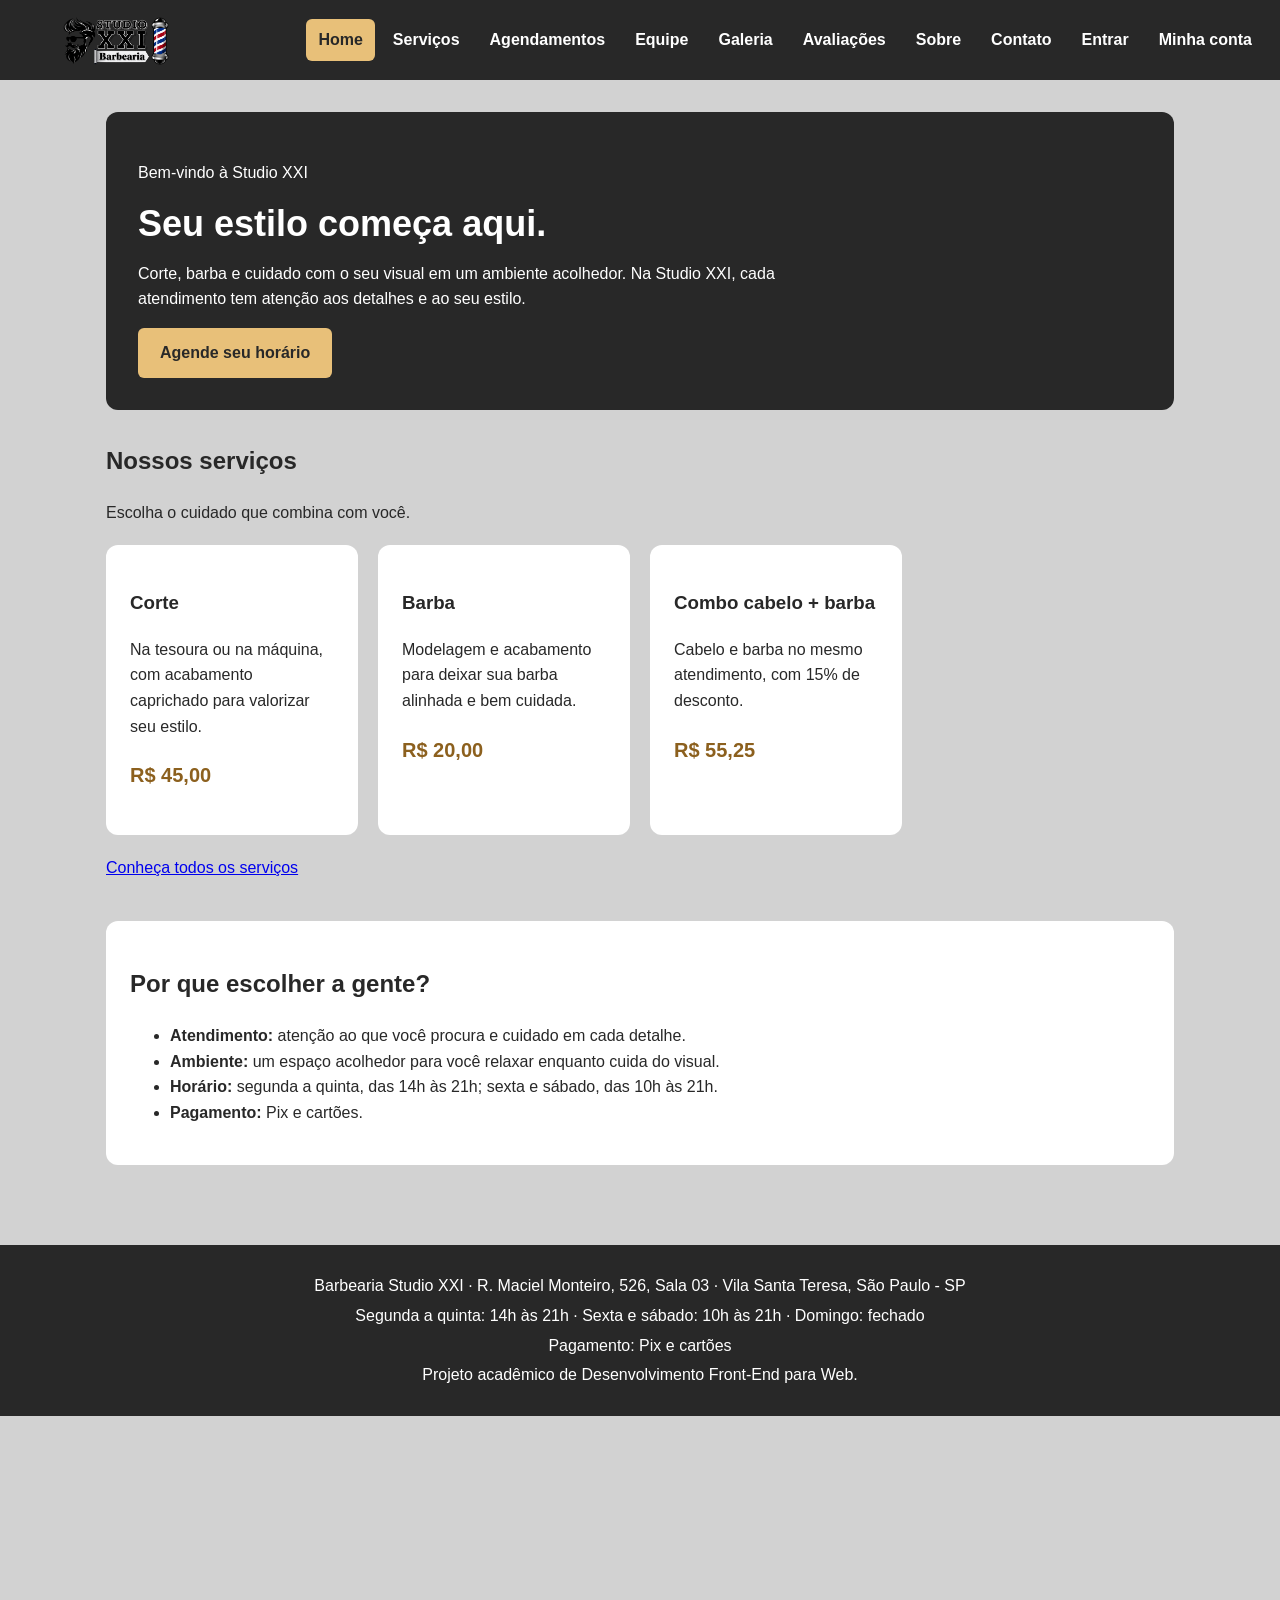
<file: index.html>
<!DOCTYPE html>
<html lang="pt-BR">
<head>
  <meta charset="UTF-8">
  <meta name="viewport" content="width=device-width, initial-scale=1.0">
  <title>Barbearia Studio XXI</title>
  <meta http-equiv="refresh" content="0; url=home.html">
  <link rel="canonical" href="home.html">
</head>
<body>
  <p>Redirecionando para a <a href="home.html">página inicial</a>.</p>
</body>
</html>
</file>
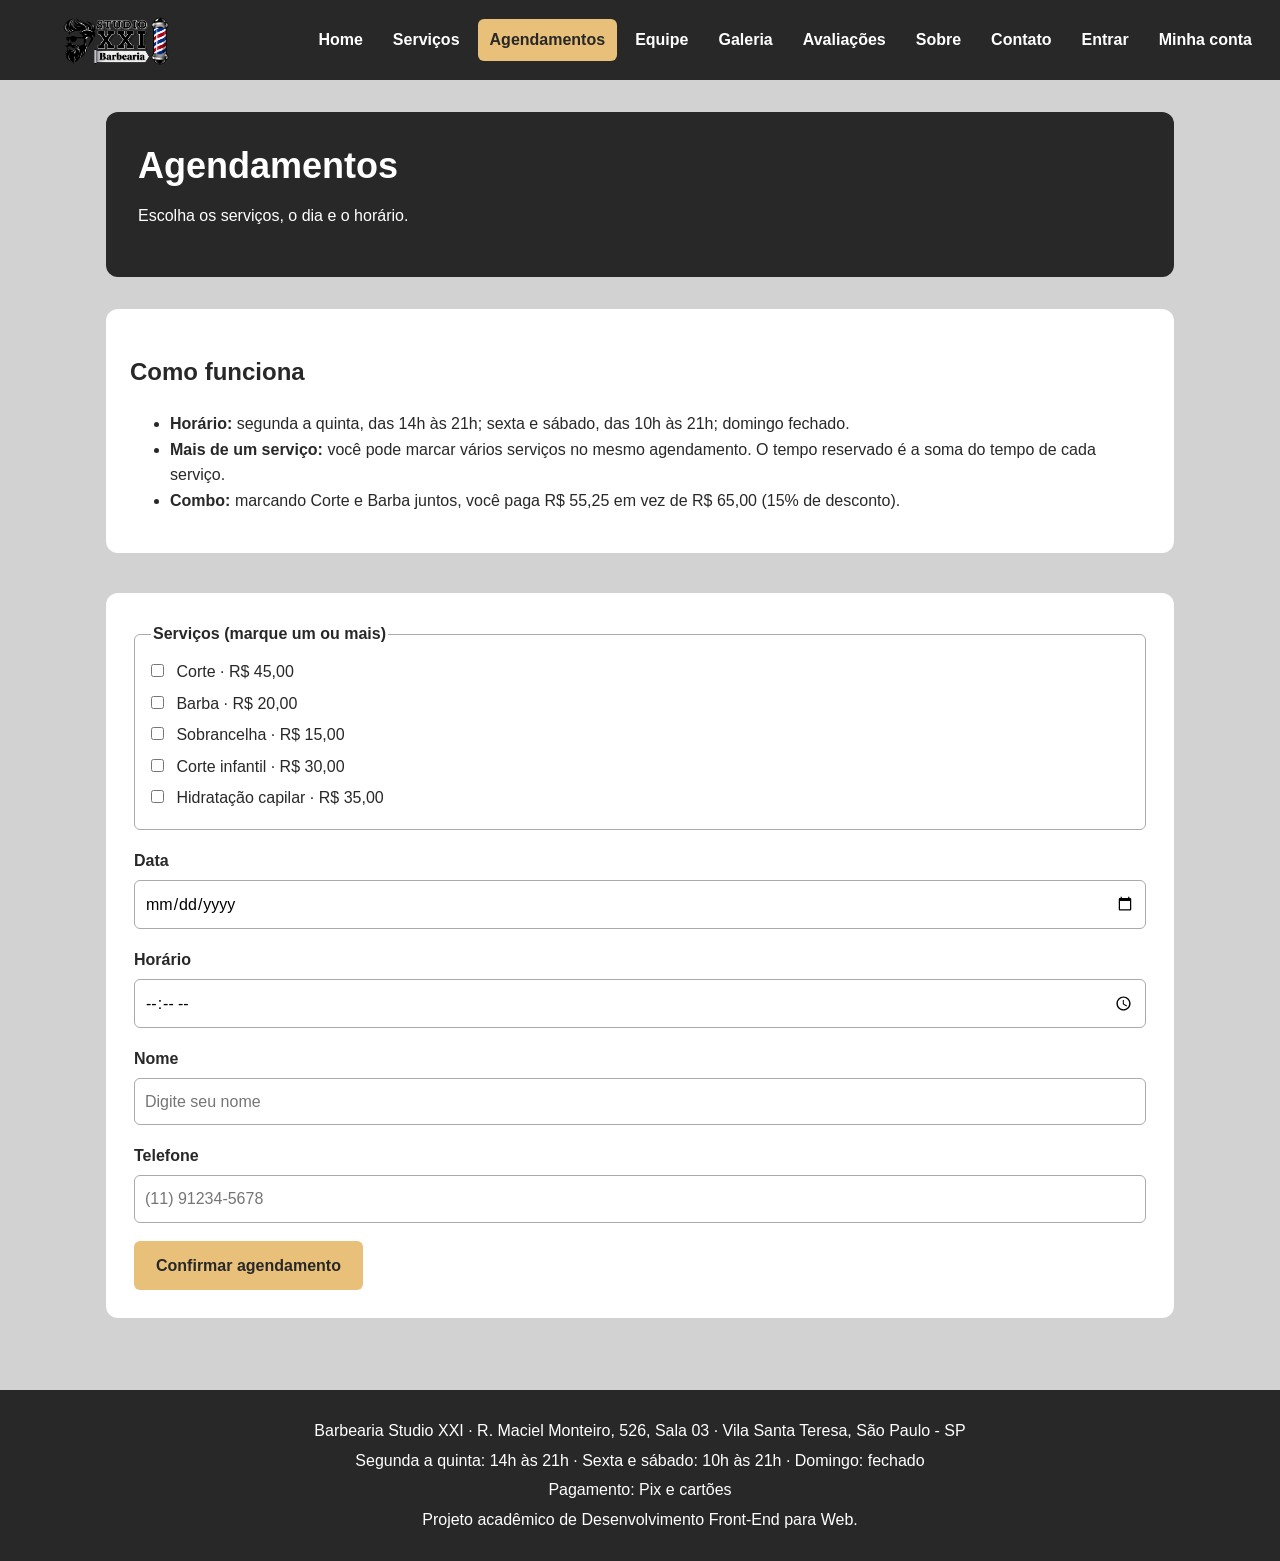
<file: agendamentos.html>
<!DOCTYPE html>
<html lang="pt-BR">
<head>
    <meta charset="UTF-8">
    <meta name="viewport" content="width=device-width, initial-scale=1.0">
    <title>Agendamentos | Studio XXI</title>
    <link rel="stylesheet" href="css/style.css">
</head>
<body>
    <header>
        <a href="home.html" aria-label="Página inicial">
            <img src="img/logo_studioxxi_transparente.png" alt="Logo da Barbearia Studio XXI">
        </a>

        <nav aria-label="Menu principal">
            <a href="home.html">Home</a>
            <a href="servicos.html">Serviços</a>
            <a href="agendamentos.html" aria-current="page">Agendamentos</a>
            <a href="equipe.html">Equipe</a>
            <a href="galeria.html">Galeria</a>
            <a href="avaliacoes.html">Avaliações</a>
            <a href="sobre.html">Sobre</a>
            <a href="contato.html">Contato</a>
            <a href="login.html">Entrar</a>
            <a href="minha-conta.html">Minha conta</a>
        </nav>
    </header>

    <main>
        <!-- Faixa de título (igual em todas as páginas). -->
        <section class="faixa-titulo">
            <h1>Agendamentos</h1>
            <p>Escolha os serviços, o dia e o horário.</p>
        </section>

        <!-- Informações antes do formulário. RN07 e RN22 vêm do projeto de Modelagem de Dados. -->
        <section class="bloco">
            <h2>Como funciona</h2>
            <ul>
                <li><strong>Horário:</strong> segunda a quinta, das 14h às 21h; sexta e sábado, das 10h às 21h; domingo fechado.</li>
                <li><strong>Mais de um serviço:</strong> você pode marcar vários serviços no mesmo agendamento. O tempo reservado é a soma do tempo de cada serviço.</li>
                <li><strong>Combo:</strong> marcando Corte e Barba juntos, você paga R$ 55,25 em vez de R$ 65,00 (15% de desconto).</li>
            </ul>
        </section>

        <!-- Ao confirmar, o cliente vai para Minha conta. O site não grava o agendamento. -->
        <form action="minha-conta.html" method="get">
            <!-- Checkbox permite marcar mais de um serviço (RN05). -->
            <fieldset>
                <legend>Serviços (marque um ou mais)</legend>
                <label><input type="checkbox" name="servico" value="corte"> Corte · R$ 45,00</label>
                <label><input type="checkbox" name="servico" value="barba"> Barba · R$ 20,00</label>
                <label><input type="checkbox" name="servico" value="sobrancelha"> Sobrancelha · R$ 15,00</label>
                <label><input type="checkbox" name="servico" value="corte-infantil"> Corte infantil · R$ 30,00</label>
                <label><input type="checkbox" name="servico" value="hidratacao"> Hidratação capilar · R$ 35,00</label>
            </fieldset>

            <label for="agenda_data">Data</label>
            <input type="date" id="agenda_data" name="data" required>

            <!-- step="1800" = intervalos de 30 minutos (1800 segundos). -->
            <label for="agenda_hora">Horário</label>
            <input type="time" id="agenda_hora" name="horario" required min="10:00" max="20:30" step="1800">

            <label for="agenda_nome">Nome</label>
            <input type="text" id="agenda_nome" name="nome" placeholder="Digite seu nome" required>

            <label for="agenda_telefone">Telefone</label>
            <input type="tel" id="agenda_telefone" name="telefone" placeholder="(11) 91234-5678" required pattern="\(\d{2}\) \d{4,5}-\d{4}" title="Digite no formato (11) 91234-5678">

            <button class="botao" type="submit">Confirmar agendamento</button>
        </form>
    </main>

    <!-- Rodapé igual em todas as páginas. -->
    <footer>
        <p>Barbearia Studio XXI · R. Maciel Monteiro, 526, Sala 03 · Vila Santa Teresa, São Paulo - SP</p>
        <p>Segunda a quinta: 14h às 21h · Sexta e sábado: 10h às 21h · Domingo: fechado</p>
        <p>Pagamento: Pix e cartões</p>
        <p>Projeto acadêmico de Desenvolvimento Front-End para Web.</p>
    </footer>
</body>
</html>
</file>
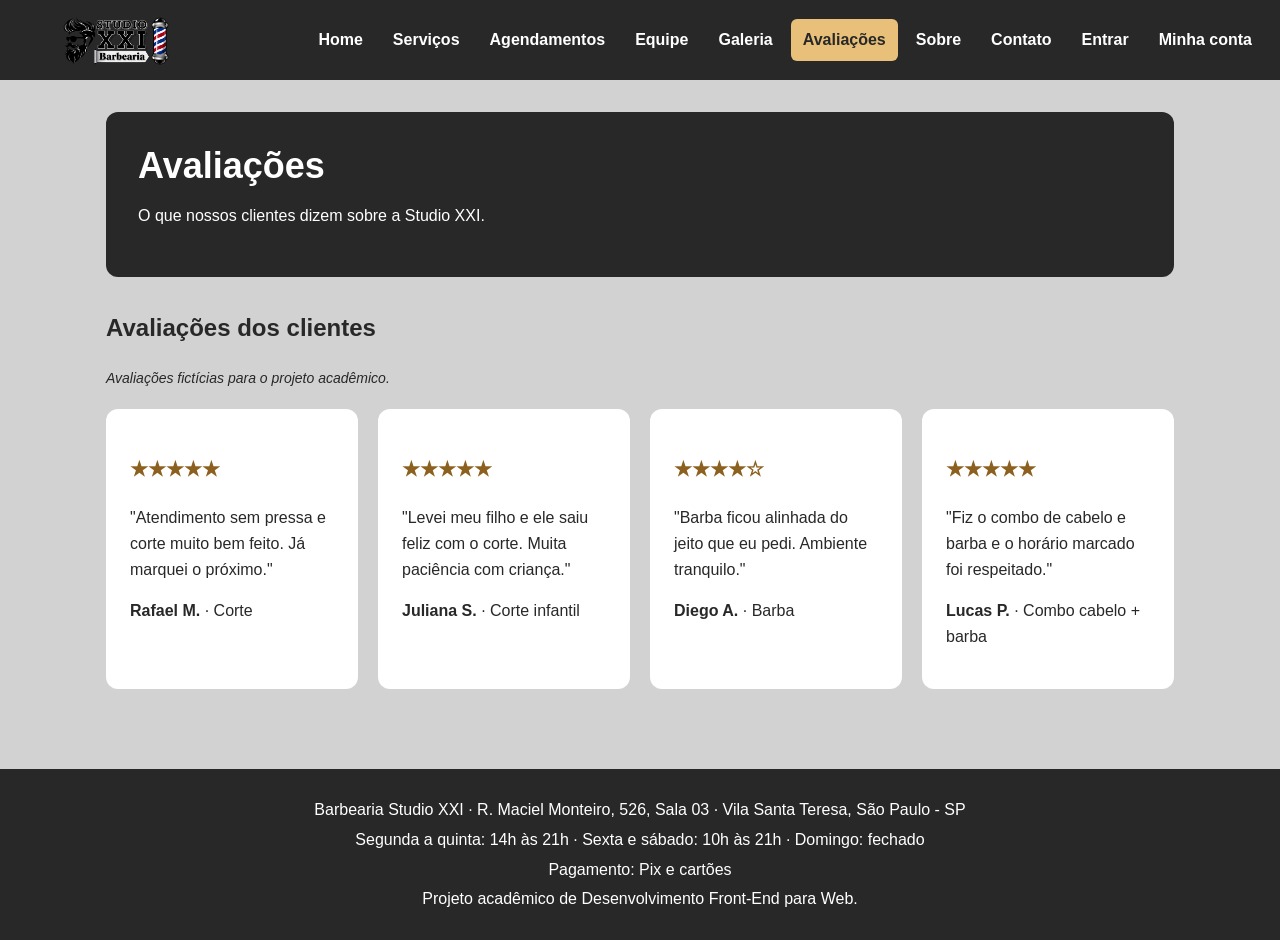
<file: avaliacoes.html>
<!DOCTYPE html>
<html lang="pt-BR">
<head>
    <meta charset="UTF-8">
    <meta name="viewport" content="width=device-width, initial-scale=1.0">
    <title>Avaliações | Studio XXI</title>
    <link rel="stylesheet" href="css/style.css">
</head>
<body>
    <header>
        <a href="home.html" aria-label="Página inicial">
            <img src="img/logo_studioxxi_transparente.png" alt="Logo da Barbearia Studio XXI">
        </a>

        <nav aria-label="Menu principal">
            <a href="home.html">Home</a>
            <a href="servicos.html">Serviços</a>
            <a href="agendamentos.html">Agendamentos</a>
            <a href="equipe.html">Equipe</a>
            <a href="galeria.html">Galeria</a>
            <a href="avaliacoes.html" aria-current="page">Avaliações</a>
            <a href="sobre.html">Sobre</a>
            <a href="contato.html">Contato</a>
            <a href="login.html">Entrar</a>
            <a href="minha-conta.html">Minha conta</a>
        </nav>
    </header>
    <main>
        <!-- Faixa de título (igual em todas as páginas). -->
        <section class="faixa-titulo">
            <h1>Avaliações</h1>
            <p>O que nossos clientes dizem sobre a Studio XXI.</p>
        </section>

        <!-- Cada avaliação é um <article>: estrelas, comentário (<blockquote>) e nome. -->
        <!-- O aria-label lê a nota em voz alta para quem usa leitor de tela. -->
        <section>
            <h2>Avaliações dos clientes</h2>
            <p class="aviso">Avaliações fictícias para o projeto acadêmico.</p>
            <div class="grade">
                <article class="card">
                    <p class="destaque" aria-label="Nota 5 de 5">★★★★★</p>
                    <blockquote>"Atendimento sem pressa e corte muito bem feito. Já marquei o próximo."</blockquote>
                    <p><strong>Rafael M.</strong> · Corte</p>
                </article>

                <article class="card">
                    <p class="destaque" aria-label="Nota 5 de 5">★★★★★</p>
                    <blockquote>"Levei meu filho e ele saiu feliz com o corte. Muita paciência com criança."</blockquote>
                    <p><strong>Juliana S.</strong> · Corte infantil</p>
                </article>

                <article class="card">
                    <p class="destaque" aria-label="Nota 4 de 5">★★★★☆</p>
                    <blockquote>"Barba ficou alinhada do jeito que eu pedi. Ambiente tranquilo."</blockquote>
                    <p><strong>Diego A.</strong> · Barba</p>
                </article>

                <article class="card">
                    <p class="destaque" aria-label="Nota 5 de 5">★★★★★</p>
                    <blockquote>"Fiz o combo de cabelo e barba e o horário marcado foi respeitado."</blockquote>
                    <p><strong>Lucas P.</strong> · Combo cabelo + barba</p>
                </article>
            </div>
        </section>
    </main>

    <!-- Rodapé igual em todas as páginas. -->
    <footer>
        <p>Barbearia Studio XXI · R. Maciel Monteiro, 526, Sala 03 · Vila Santa Teresa, São Paulo - SP</p>
        <p>Segunda a quinta: 14h às 21h · Sexta e sábado: 10h às 21h · Domingo: fechado</p>
        <p>Pagamento: Pix e cartões</p>
        <p>Projeto acadêmico de Desenvolvimento Front-End para Web.</p>
    </footer>
</body>
</html>
</file>
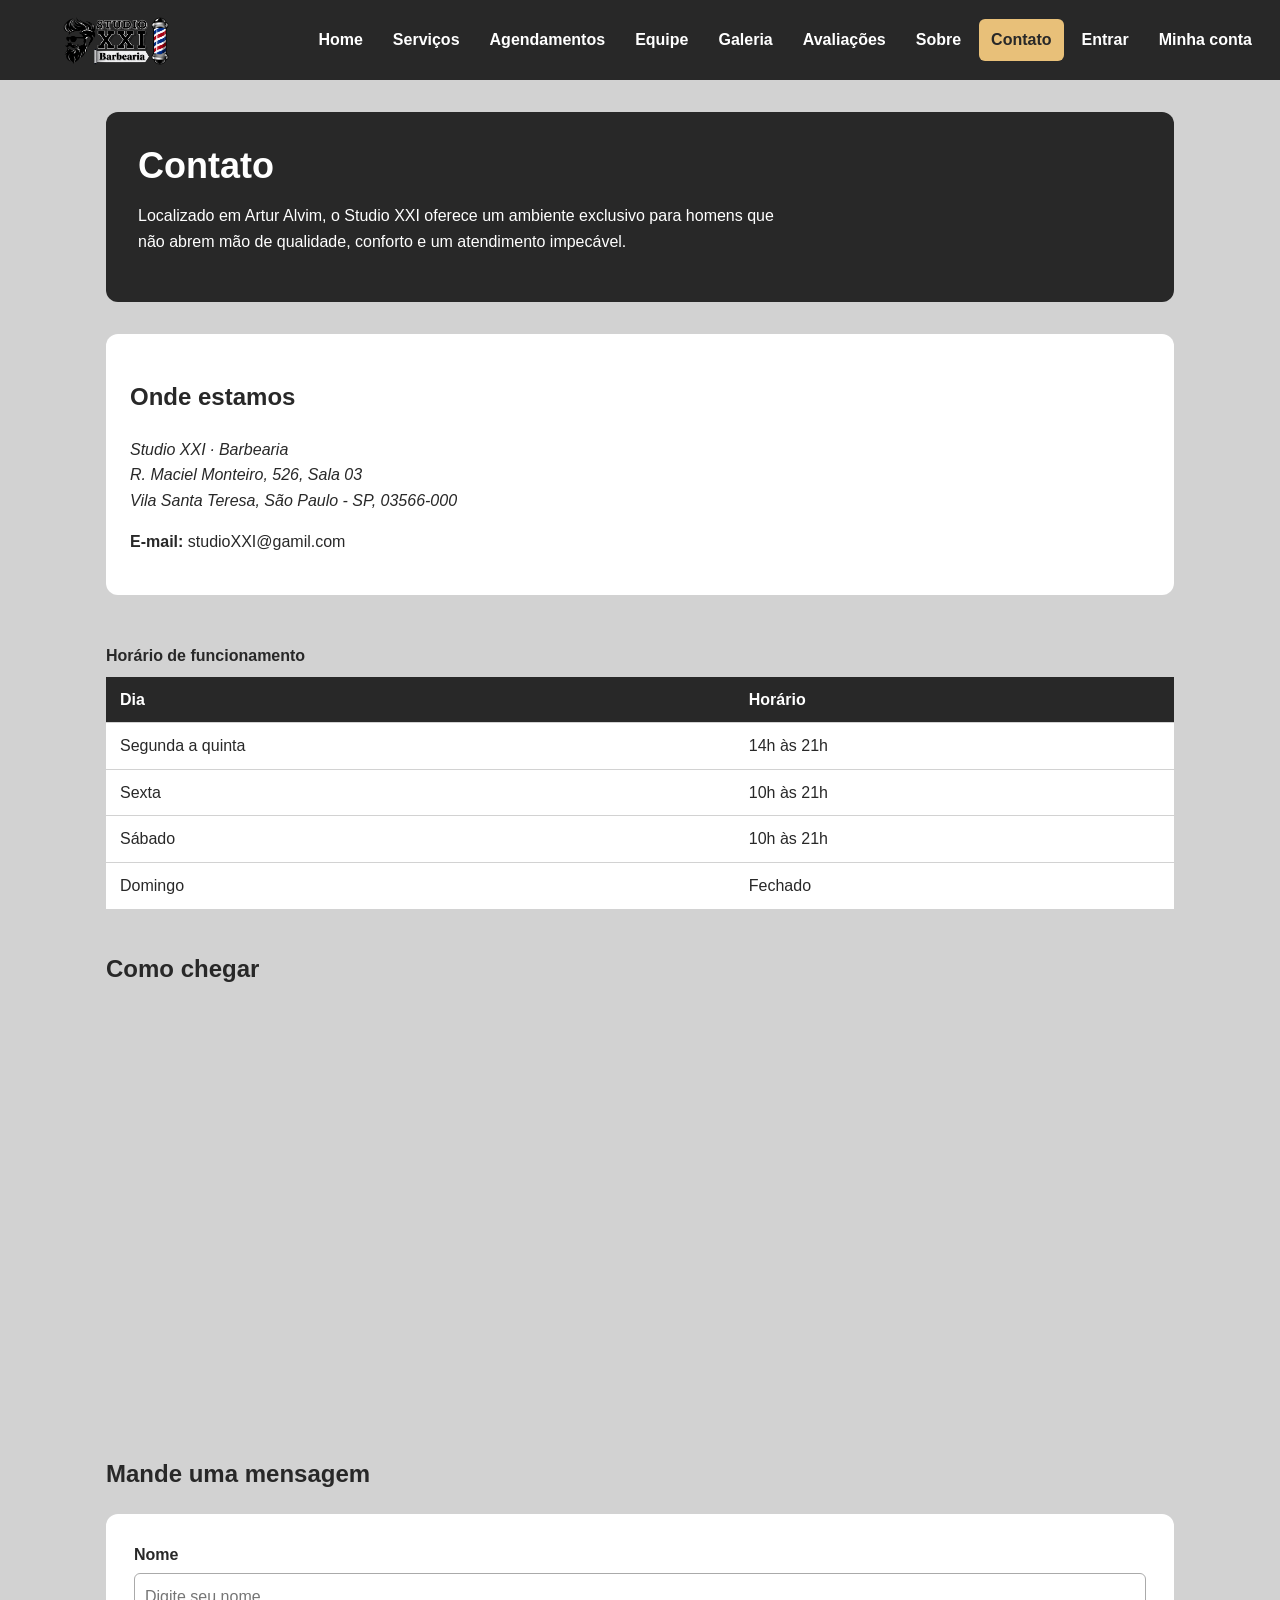
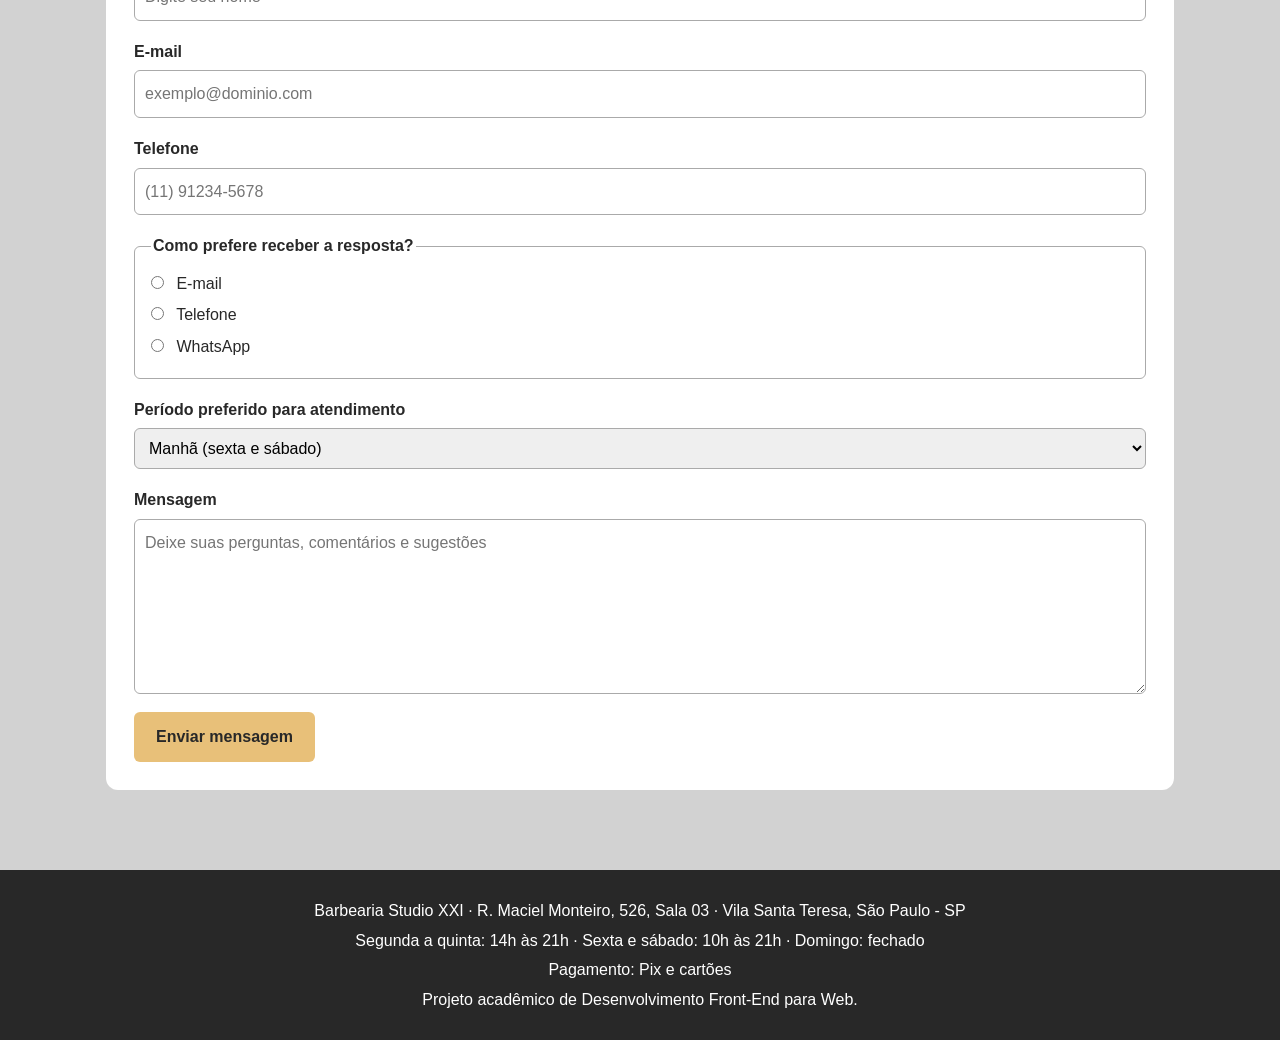
<file: contato.html>
<!DOCTYPE html>
<html lang="pt-BR">
<head>
    <meta charset="UTF-8">
    <meta name="viewport" content="width=device-width, initial-scale=1.0">
    <title>Contato | Studio XXI</title>
    <link rel="stylesheet" href="css/style.css">
</head>
<body>
    <header>
        <a href="home.html" aria-label="Página inicial">
            <img src="img/logo_studioxxi_transparente.png" alt="Logo da Barbearia Studio XXI">
        </a>

        <nav aria-label="Menu principal">
            <a href="home.html">Home</a>
            <a href="servicos.html">Serviços</a>
            <a href="agendamentos.html">Agendamentos</a>
            <a href="equipe.html">Equipe</a>
            <a href="galeria.html">Galeria</a>
            <a href="avaliacoes.html">Avaliações</a>
            <a href="sobre.html">Sobre</a>
            <a href="contato.html" aria-current="page">Contato</a>
            <a href="login.html">Entrar</a>
            <a href="minha-conta.html">Minha conta</a>
        </nav>
    </header>
    <main>
        <!-- Faixa de título (igual em todas as páginas). -->
        <section class="faixa-titulo">
            <h1>Contato</h1>
            <p>Localizado em Artur Alvim, o Studio XXI oferece um ambiente exclusivo para homens que não abrem mão de qualidade, conforto e um atendimento impecável.</p>
        </section>

        <!-- Endereço e e-mail. O telefone ainda não foi informado pelo estúdio. -->
        <section class="bloco">
            <h2>Onde estamos</h2>
            <address>
                Studio XXI · Barbearia<br>
                R. Maciel Monteiro, 526, Sala 03<br>
                Vila Santa Teresa, São Paulo - SP, 03566-000
            </address>
            <p><strong>E-mail:</strong> studioXXI@gamil.com</p>
        </section>

        <!-- Tabela de horários com título (caption), cabeçalho (thead) e corpo (tbody). -->
        <section>
            <table>
                <caption>Horário de funcionamento</caption>
                <thead>
                    <tr>
                        <th scope="col">Dia</th>
                        <th scope="col">Horário</th>
                    </tr>
                </thead>
                <tbody>
                    <tr>
                        <td>Segunda a quinta</td>
                        <td>14h às 21h</td>
                    </tr>
                    <tr>
                        <td>Sexta</td>
                        <td>10h às 21h</td>
                    </tr>
                    <tr>
                        <td>Sábado</td>
                        <td>10h às 21h</td>
                    </tr>
                    <tr>
                        <td>Domingo</td>
                        <td>Fechado</td>
                    </tr>
                </tbody>
            </table>
        </section>

        <!-- Mapa do Google. O title descreve o mapa para leitores de tela; o tamanho vem do CSS. -->
        <section>
            <h2>Como chegar</h2>
            <iframe title="Mapa da Studio XXI" src="https://www.google.com/maps/embed?pb=!1m18!1m12!1m3!1d3657.7859408743134!2d-46.4940045249163!3d-23.54020027881441!2m3!1f0!2f0!3f0!3m2!1i1024!2i768!4f13.1!3m3!1m2!1s0x94ce67339324f6c9%3A0xe07845d2a4a23024!2sR.%20Maciel%20Monteiro%2C%20526%20-%20Parque%20Artur%20Alvim%2C%20S%C3%A3o%20Paulo%20-%20SP%2C%2003566-000!5e0!3m2!1spt-BR!2sbr!4v1790651400613!5m2!1spt-BR!2sbr" allowfullscreen loading="lazy" referrerpolicy="strict-origin-when-cross-origin"></iframe>
        </section>

        <!-- Formulário de mensagem. Sem servidor, ele só recarrega esta página com os dados na URL. -->
        <section>
            <h2>Mande uma mensagem</h2>
            <form action="contato.html" method="get">
                <label for="contato_nome">Nome</label>
                <input type="text" id="contato_nome" name="nome" placeholder="Digite seu nome" required>

                <label for="contato_email">E-mail</label>
                <input type="email" id="contato_email" name="email" placeholder="exemplo@dominio.com" required>

                <label for="contato_telefone">Telefone</label>
                <input type="tel" id="contato_telefone" name="telefone" placeholder="(11) 91234-5678" pattern="\(\d{2}\) \d{4,5}-\d{4}" title="Digite no formato (11) 91234-5678">

                <!-- Rádio: só uma opção. O required em uma delas obriga a escolher alguma. -->
                <fieldset>
                    <legend>Como prefere receber a resposta?</legend>
                    <label><input type="radio" name="forma_contato" value="email" required> E-mail</label>
                    <label><input type="radio" name="forma_contato" value="telefone"> Telefone</label>
                    <label><input type="radio" name="forma_contato" value="whatsapp"> WhatsApp</label>
                </fieldset>

                <label for="contato_periodo">Período preferido para atendimento</label>
                <select id="contato_periodo" name="periodo">
                    <option value="manha">Manhã (sexta e sábado)</option>
                    <option value="tarde">Tarde</option>
                    <option value="noite">Noite</option>
                </select>

                <label for="contato_mensagem">Mensagem</label>
                <textarea id="contato_mensagem" name="mensagem" rows="6" placeholder="Deixe suas perguntas, comentários e sugestões" required></textarea>

                <button class="botao" type="submit">Enviar mensagem</button>
            </form>
        </section>
    </main>

    <!-- Rodapé igual em todas as páginas. -->
    <footer>
        <p>Barbearia Studio XXI · R. Maciel Monteiro, 526, Sala 03 · Vila Santa Teresa, São Paulo - SP</p>
        <p>Segunda a quinta: 14h às 21h · Sexta e sábado: 10h às 21h · Domingo: fechado</p>
        <p>Pagamento: Pix e cartões</p>
        <p>Projeto acadêmico de Desenvolvimento Front-End para Web.</p>
    </footer>
</body>
</html>
</file>
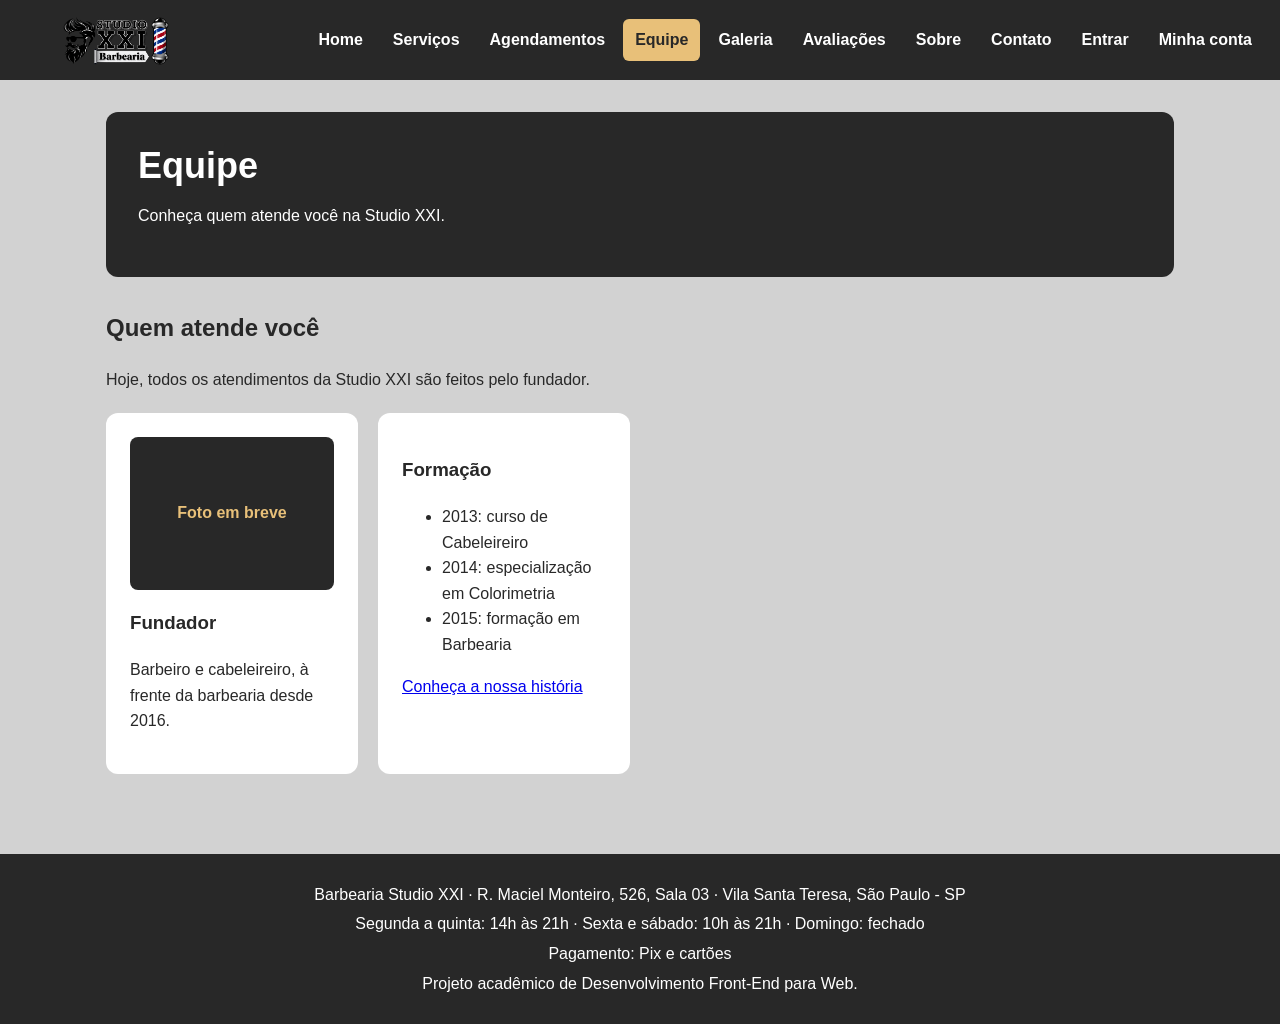
<file: equipe.html>
<!DOCTYPE html>
<html lang="pt-BR">
<head>
    <meta charset="UTF-8">
    <meta name="viewport" content="width=device-width, initial-scale=1.0">
    <title>Equipe | Studio XXI</title>
    <link rel="stylesheet" href="css/style.css">
</head>
<body>
    <header>
        <a href="home.html" aria-label="Página inicial">
            <img src="img/logo_studioxxi_transparente.png" alt="Logo da Barbearia Studio XXI">
        </a>

        <nav aria-label="Menu principal">
            <a href="home.html">Home</a>
            <a href="servicos.html">Serviços</a>
            <a href="agendamentos.html">Agendamentos</a>
            <a href="equipe.html" aria-current="page">Equipe</a>
            <a href="galeria.html">Galeria</a>
            <a href="avaliacoes.html">Avaliações</a>
            <a href="sobre.html">Sobre</a>
            <a href="contato.html">Contato</a>
            <a href="login.html">Entrar</a>
            <a href="minha-conta.html">Minha conta</a>
        </nav>
    </header>
    <main>
        <!-- Faixa de título (igual em todas as páginas). -->
        <section class="faixa-titulo">
            <h1>Equipe</h1>
            <p>Conheça quem atende você na Studio XXI.</p>
        </section>
        <!-- Hoje o estúdio tem um profissional: o fundador. A formação é a mesma da página Sobre. -->
        <section>
            <h2>Quem atende você</h2>
            <p>Hoje, todos os atendimentos da Studio XXI são feitos pelo fundador.</p>
            <div class="grade">
                <article class="card">
                    <div class="foto-em-breve">Foto em breve</div>
                    <h3>Fundador</h3>
                    <p>Barbeiro e cabeleireiro, à frente da barbearia desde 2016.</p>
                </article>

                <article class="card">
                    <h3>Formação</h3>
                    <ul>
                        <li>2013: curso de Cabeleireiro</li>
                        <li>2014: especialização em Colorimetria</li>
                        <li>2015: formação em Barbearia</li>
                    </ul>
                    <a href="sobre.html">Conheça a nossa história</a>
                </article>
            </div>
        </section>
    </main>

    <!-- Rodapé igual em todas as páginas. -->
    <footer>
        <p>Barbearia Studio XXI · R. Maciel Monteiro, 526, Sala 03 · Vila Santa Teresa, São Paulo - SP</p>
        <p>Segunda a quinta: 14h às 21h · Sexta e sábado: 10h às 21h · Domingo: fechado</p>
        <p>Pagamento: Pix e cartões</p>
        <p>Projeto acadêmico de Desenvolvimento Front-End para Web.</p>
    </footer>
</body>
</html>
</file>
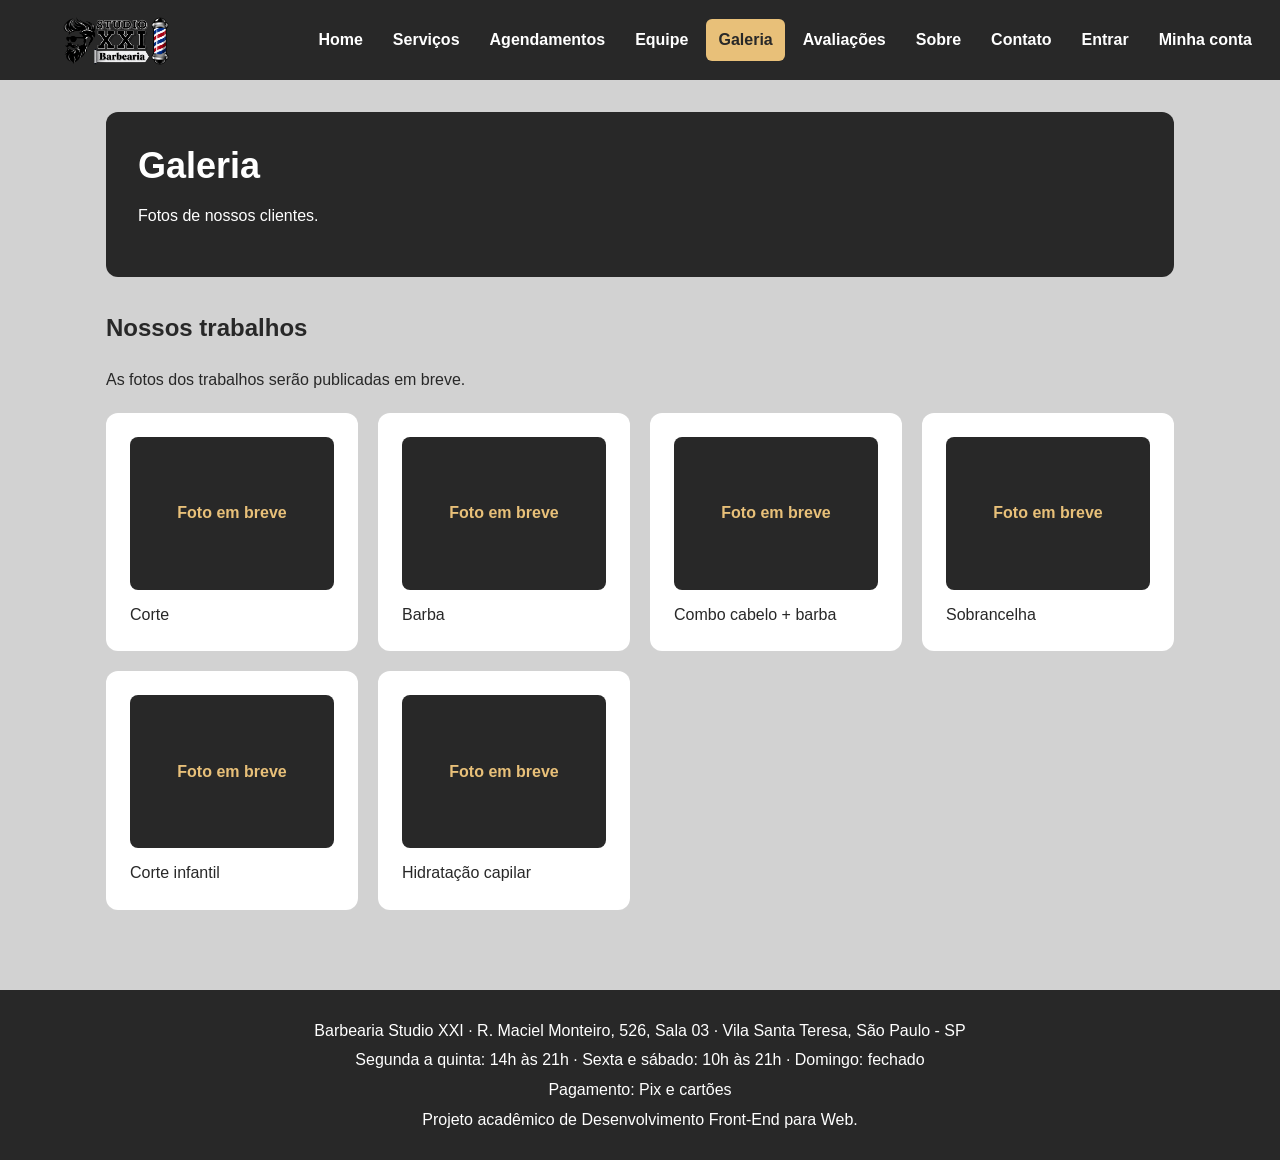
<file: galeria.html>
<!DOCTYPE html>
<html lang="pt-BR">
<head>
    <meta charset="UTF-8">
    <meta name="viewport" content="width=device-width, initial-scale=1.0">
    <title>Galeria | Studio XXI</title>
    <link rel="stylesheet" href="css/style.css">
</head>
<body>
    <header>
        <a href="home.html" aria-label="Página inicial">
            <img src="img/logo_studioxxi_transparente.png" alt="Logo da Barbearia Studio XXI">
        </a>

        <nav aria-label="Menu principal">
            <a href="home.html">Home</a>
            <a href="servicos.html">Serviços</a>
            <a href="agendamentos.html">Agendamentos</a>
            <a href="equipe.html">Equipe</a>
            <a href="galeria.html" aria-current="page">Galeria</a>
            <a href="avaliacoes.html">Avaliações</a>
            <a href="sobre.html">Sobre</a>
            <a href="contato.html">Contato</a>
            <a href="login.html">Entrar</a>
            <a href="minha-conta.html">Minha conta</a>
        </nav>
    </header>
    <main>
        <!-- Faixa de título (igual em todas as páginas). -->
        <section class="faixa-titulo">
            <h1>Galeria</h1>
            <p>Fotos de nossos clientes.</p>
        </section>

        <!-- Cada foto é um <figure> com legenda (<figcaption>). As fotos reais ainda não existem. -->
        <section>
            <h2>Nossos trabalhos</h2>
            <p>As fotos dos trabalhos serão publicadas em breve.</p>
            <div class="grade">
                <figure class="card">
                    <div class="foto-em-breve">Foto em breve</div>
                    <figcaption>Corte</figcaption>
                </figure>

                <figure class="card">
                    <div class="foto-em-breve">Foto em breve</div>
                    <figcaption>Barba</figcaption>
                </figure>

                <figure class="card">
                    <div class="foto-em-breve">Foto em breve</div>
                    <figcaption>Combo cabelo + barba</figcaption>
                </figure>

                <figure class="card">
                    <div class="foto-em-breve">Foto em breve</div>
                    <figcaption>Sobrancelha</figcaption>
                </figure>

                <figure class="card">
                    <div class="foto-em-breve">Foto em breve</div>
                    <figcaption>Corte infantil</figcaption>
                </figure>

                <figure class="card">
                    <div class="foto-em-breve">Foto em breve</div>
                    <figcaption>Hidratação capilar</figcaption>
                </figure>
            </div>
        </section>
    </main>

    <!-- Rodapé igual em todas as páginas. -->
    <footer>
        <p>Barbearia Studio XXI · R. Maciel Monteiro, 526, Sala 03 · Vila Santa Teresa, São Paulo - SP</p>
        <p>Segunda a quinta: 14h às 21h · Sexta e sábado: 10h às 21h · Domingo: fechado</p>
        <p>Pagamento: Pix e cartões</p>
        <p>Projeto acadêmico de Desenvolvimento Front-End para Web.</p>
    </footer>
</body>
</html>
</file>
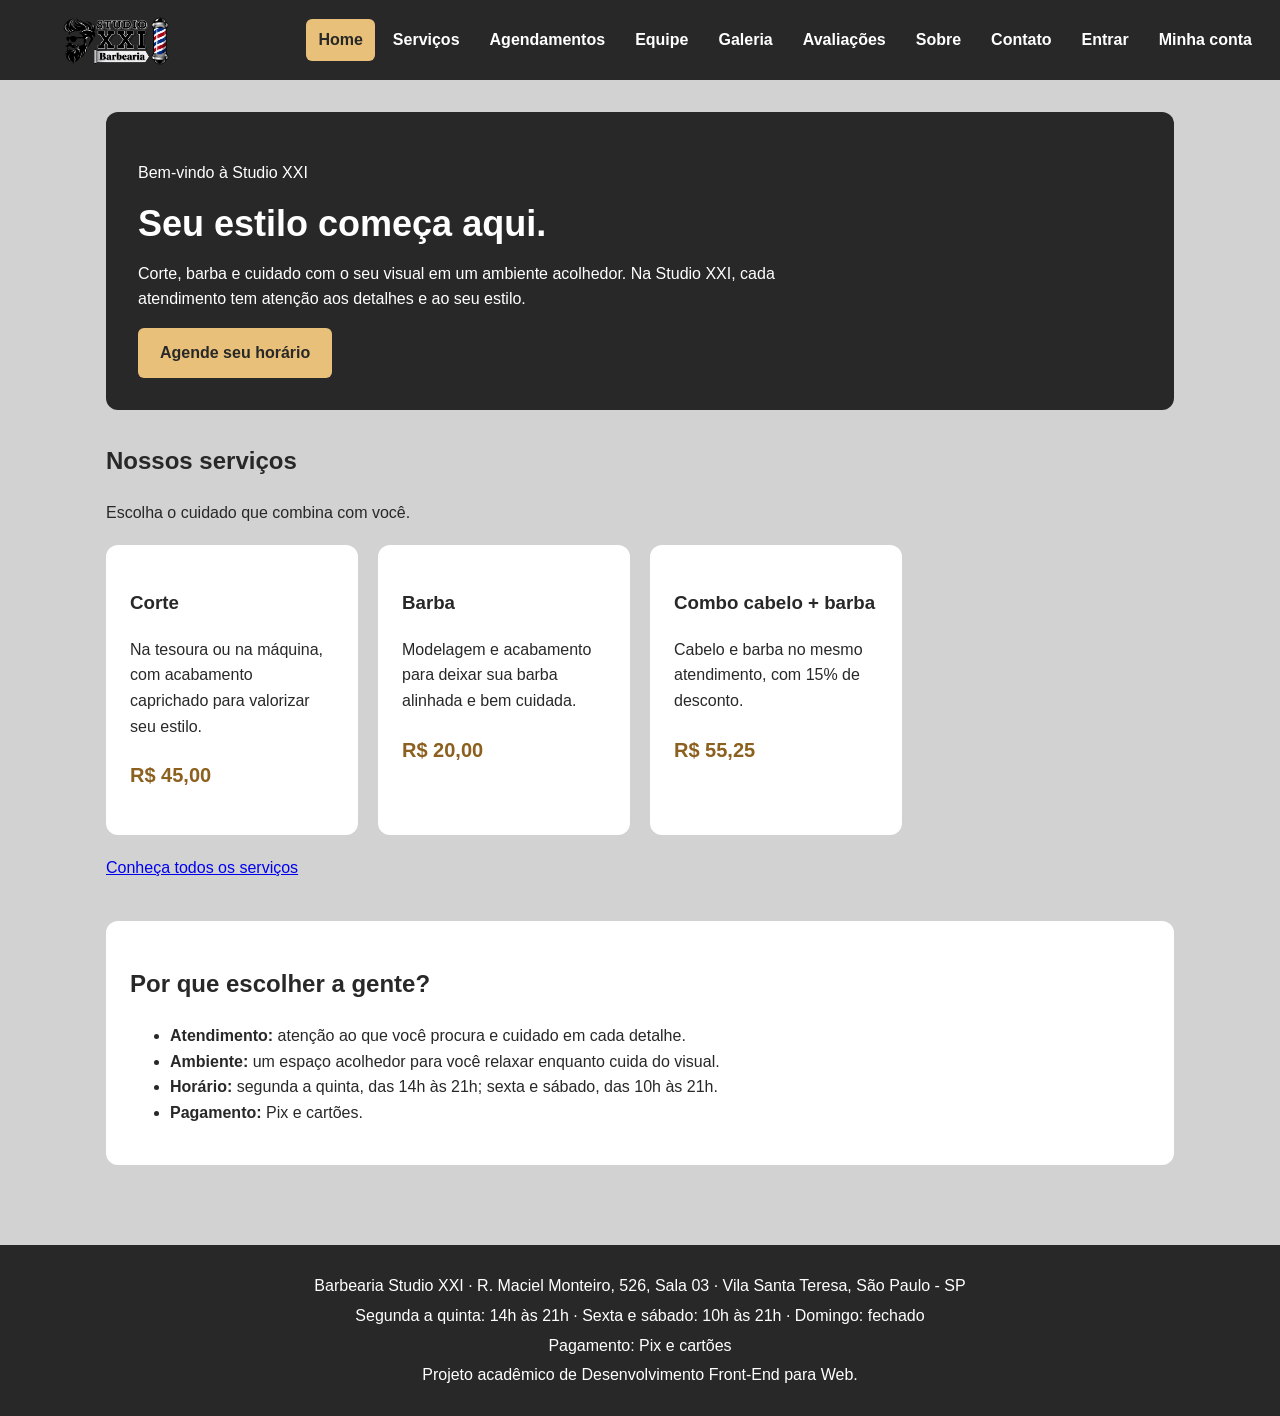
<file: home.html>
<!DOCTYPE html>
<html lang="pt-BR">
<head>
    <meta charset="UTF-8">
    <meta name="viewport" content="width=device-width, initial-scale=1.0">
    <title>Home | Studio XXI</title>
    <link rel="stylesheet" href="css/style.css">
</head>
<body>
    <header>
        <a href="home.html" aria-label="Página inicial">
            <img src="img/logo_studioxxi_transparente.png" alt="Logo da Barbearia Studio XXI">
        </a>

        <nav aria-label="Menu principal">
            <a href="home.html" aria-current="page">Home</a>
            <a href="servicos.html">Serviços</a>
            <a href="agendamentos.html">Agendamentos</a>
            <a href="equipe.html">Equipe</a>
            <a href="galeria.html">Galeria</a>
            <a href="avaliacoes.html">Avaliações</a>
            <a href="sobre.html">Sobre</a>
            <a href="contato.html">Contato</a>
            <a href="login.html">Entrar</a>
            <a href="minha-conta.html">Minha conta</a>
        </nav>
    </header>

    <main>
        <!-- Faixa de boas-vindas. O botão leva ao login, pois é preciso entrar para agendar. -->
        <section class="faixa-titulo">
            <p>Bem-vindo à Studio XXI</p>
            <h1>Seu estilo começa aqui.</h1>
            <p>Corte, barba e cuidado com o seu visual em um ambiente acolhedor. Na Studio XXI, cada atendimento tem atenção aos detalhes e ao seu estilo.</p>
            <a class="botao" href="login.html">Agende seu horário</a>
        </section>

        <!-- Resumo dos serviços; a lista completa fica na página Serviços. -->
        <section>
            <h2>Nossos serviços</h2>
            <p>Escolha o cuidado que combina com você.</p>
            <div class="grade">
                <article class="card">
                    <h3>Corte</h3>
                    <p>Na tesoura ou na máquina, com acabamento caprichado para valorizar seu estilo.</p>
                    <p class="destaque">R$ 45,00</p>
                </article>
                <article class="card">
                    <h3>Barba</h3>
                    <p>Modelagem e acabamento para deixar sua barba alinhada e bem cuidada.</p>
                    <p class="destaque">R$ 20,00</p>
                </article>
                <article class="card">
                    <h3>Combo cabelo + barba</h3>
                    <p>Cabelo e barba no mesmo atendimento, com 15% de desconto.</p>
                    <p class="destaque">R$ 55,25</p>
                </article>
            </div>
            <a href="servicos.html">Conheça todos os serviços</a>
        </section>

        <!-- Benefícios em lista. O horário é o mesmo do Contato e do rodapé. -->
        <section class="bloco">
            <h2>Por que escolher a gente?</h2>
            <ul>
                <li><strong>Atendimento:</strong> atenção ao que você procura e cuidado em cada detalhe.</li>
                <li><strong>Ambiente:</strong> um espaço acolhedor para você relaxar enquanto cuida do visual.</li>
                <li><strong>Horário:</strong> segunda a quinta, das 14h às 21h; sexta e sábado, das 10h às 21h.</li>
                <li><strong>Pagamento:</strong> Pix e cartões.</li>
            </ul>
        </section>
    </main>

    <!-- Rodapé igual em todas as páginas. -->
    <footer>
        <p>Barbearia Studio XXI · R. Maciel Monteiro, 526, Sala 03 · Vila Santa Teresa, São Paulo - SP</p>
        <p>Segunda a quinta: 14h às 21h · Sexta e sábado: 10h às 21h · Domingo: fechado</p>
        <p>Pagamento: Pix e cartões</p>
        <p>Projeto acadêmico de Desenvolvimento Front-End para Web.</p>
    </footer>
</body>
</html>
</file>
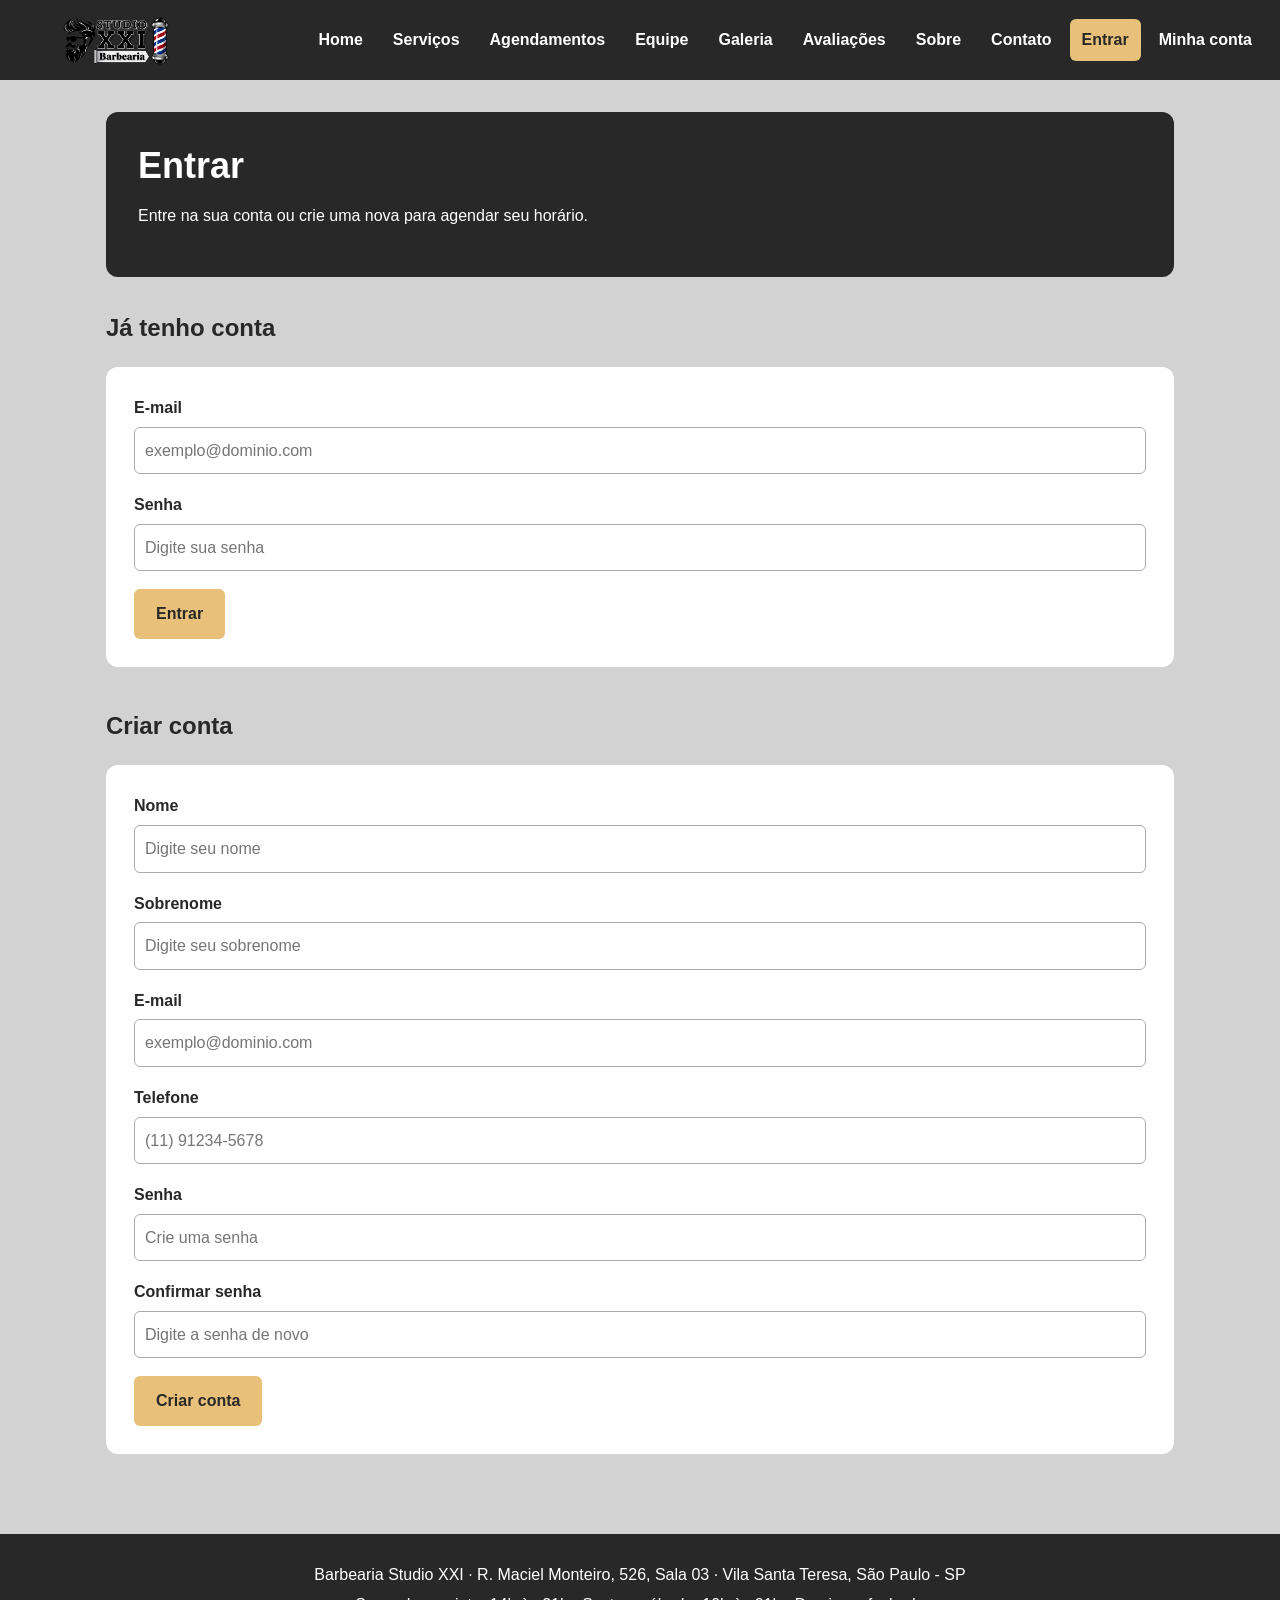
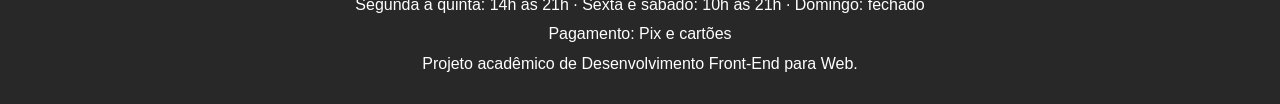
<file: login.html>
<!DOCTYPE html>
<html lang="pt-BR">
<head>
    <meta charset="UTF-8">
    <meta name="viewport" content="width=device-width, initial-scale=1.0">
    <title>Entrar | Studio XXI</title>
    <link rel="stylesheet" href="css/style.css">
</head>
<body>
    <header>
        <a href="home.html" aria-label="Página inicial">
            <img src="img/logo_studioxxi_transparente.png" alt="Logo da Barbearia Studio XXI">
        </a>

        <nav aria-label="Menu principal">
            <a href="home.html">Home</a>
            <a href="servicos.html">Serviços</a>
            <a href="agendamentos.html">Agendamentos</a>
            <a href="equipe.html">Equipe</a>
            <a href="galeria.html">Galeria</a>
            <a href="avaliacoes.html">Avaliações</a>
            <a href="sobre.html">Sobre</a>
            <a href="contato.html">Contato</a>
            <a href="login.html" aria-current="page">Entrar</a>
            <a href="minha-conta.html">Minha conta</a>
        </nav>
    </header>

    <main>
        <!-- Faixa de título (igual em todas as páginas). -->
        <section class="faixa-titulo">
            <h1>Entrar</h1>
            <p>Entre na sua conta ou crie uma nova para agendar seu horário.</p>
        </section>

        <!--
            ATENÇÃO SOBRE AS SENHAS:
            Os dois formulários usam method="get", que coloca os dados na URL
            (exemplo: agendamentos.html?email=joao@email.com).
            Por isso os campos de senha NÃO têm o atributo name: campo sem name
            não é enviado, então a senha nunca aparece na URL.
            O site não tem servidor, então ninguém confere a senha de verdade.
        -->

        <!-- Formulário 1: quem já tem conta. -->
        <section>
            <h2>Já tenho conta</h2>
            <form action="agendamentos.html" method="get">
                <label for="entrar_email">E-mail</label>
                <input type="email" id="entrar_email" name="email" placeholder="exemplo@dominio.com" required>

                <label for="entrar_senha">Senha</label>
                <input type="password" id="entrar_senha" placeholder="Digite sua senha" required>

                <button class="botao" type="submit">Entrar</button>
            </form>
        </section>

        <!-- Formulário 2: quem ainda não tem conta (cadastro). -->
        <section>
            <h2>Criar conta</h2>
            <form action="agendamentos.html" method="get">
                <label for="cad_nome">Nome</label>
                <input type="text" id="cad_nome" name="nome" placeholder="Digite seu nome" required>

                <label for="cad_sobrenome">Sobrenome</label>
                <input type="text" id="cad_sobrenome" name="sobrenome" placeholder="Digite seu sobrenome" required>

                <label for="cad_email">E-mail</label>
                <input type="email" id="cad_email" name="email" placeholder="exemplo@dominio.com" required>

                <label for="cad_telefone">Telefone</label>
                <input type="tel" id="cad_telefone" name="telefone" placeholder="(11) 91234-5678" required pattern="\(\d{2}\) \d{4,5}-\d{4}" title="Digite no formato (11) 91234-5678">

                <label for="cad_senha">Senha</label>
                <input type="password" id="cad_senha" placeholder="Crie uma senha" required>

                <!-- Sem JavaScript, o navegador não confere se as duas senhas são iguais. -->
                <label for="cad_conf_senha">Confirmar senha</label>
                <input type="password" id="cad_conf_senha" placeholder="Digite a senha de novo" required>

                <button class="botao" type="submit">Criar conta</button>
            </form>
        </section>
    </main>

    <!-- Rodapé igual em todas as páginas. -->
    <footer>
        <p>Barbearia Studio XXI · R. Maciel Monteiro, 526, Sala 03 · Vila Santa Teresa, São Paulo - SP</p>
        <p>Segunda a quinta: 14h às 21h · Sexta e sábado: 10h às 21h · Domingo: fechado</p>
        <p>Pagamento: Pix e cartões</p>
        <p>Projeto acadêmico de Desenvolvimento Front-End para Web.</p>
    </footer>
</body>
</html>
</file>
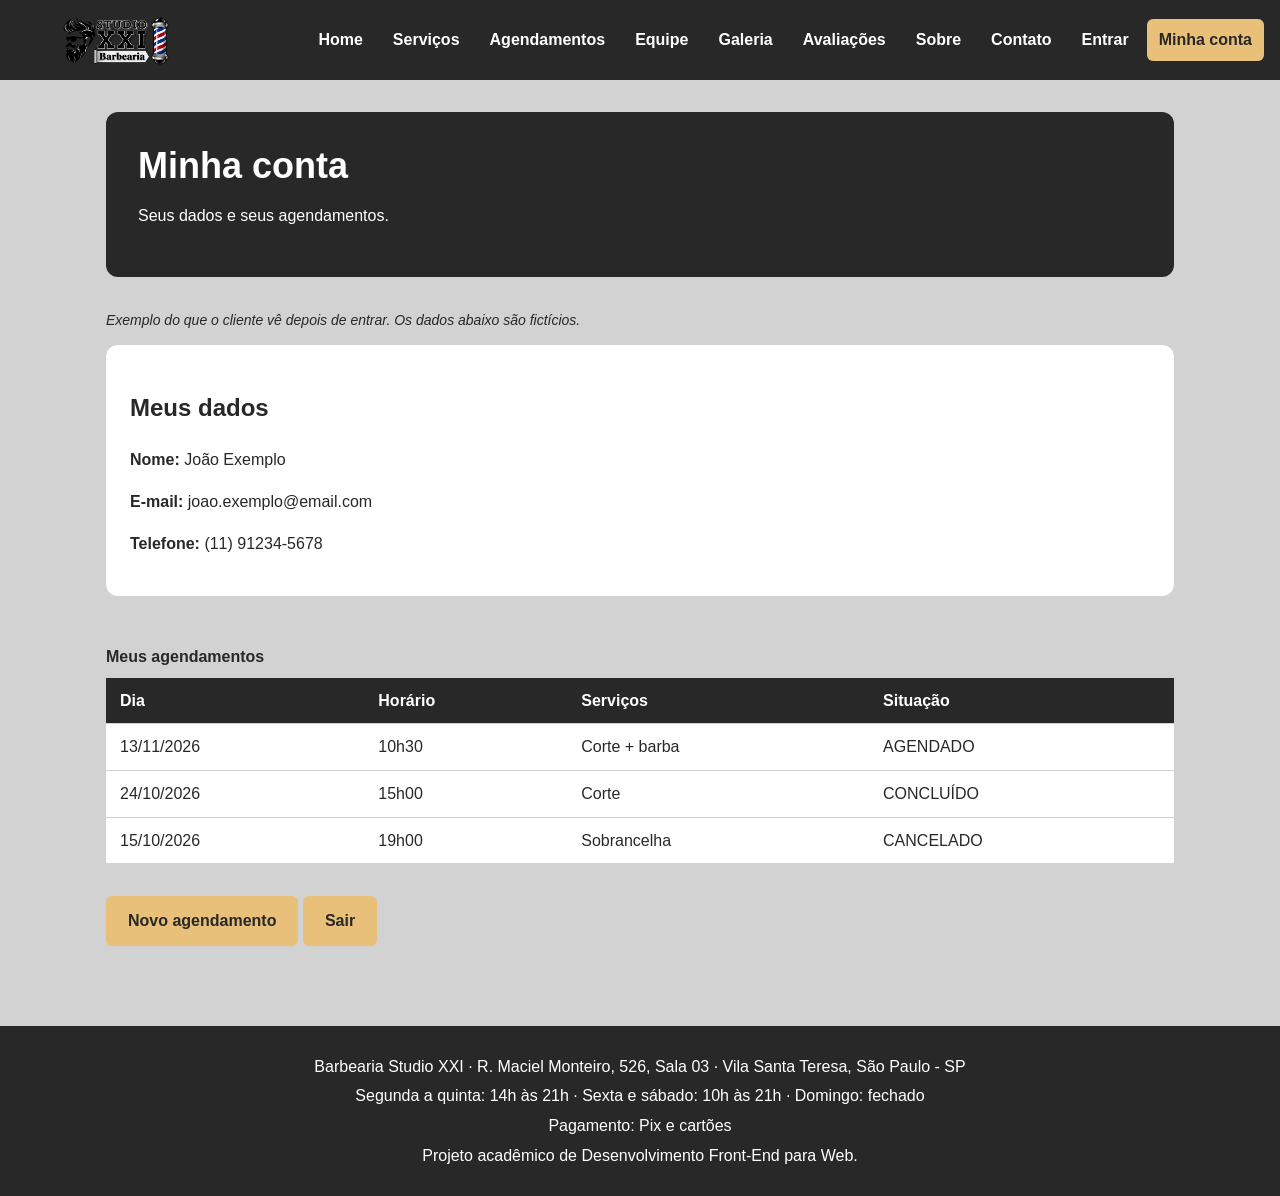
<file: minha-conta.html>
<!DOCTYPE html>
<html lang="pt-BR">
<head>
    <meta charset="UTF-8">
    <meta name="viewport" content="width=device-width, initial-scale=1.0">
    <title>Minha conta | Studio XXI</title>
    <link rel="stylesheet" href="css/style.css">
</head>
<body>
    <header>
        <a href="home.html" aria-label="Página inicial">
            <img src="img/logo_studioxxi_transparente.png" alt="Logo da Barbearia Studio XXI">
        </a>

        <nav aria-label="Menu principal">
            <a href="home.html">Home</a>
            <a href="servicos.html">Serviços</a>
            <a href="agendamentos.html">Agendamentos</a>
            <a href="equipe.html">Equipe</a>
            <a href="galeria.html">Galeria</a>
            <a href="avaliacoes.html">Avaliações</a>
            <a href="sobre.html">Sobre</a>
            <a href="contato.html">Contato</a>
            <a href="login.html">Entrar</a>
            <a href="minha-conta.html" aria-current="page">Minha conta</a>
        </nav>
    </header>

    <main>
        <!-- Faixa de título (igual em todas as páginas). -->
        <section class="faixa-titulo">
            <h1>Minha conta</h1>
            <p>Seus dados e seus agendamentos.</p>
        </section>

        <!-- Sem servidor, esta página mostra sempre o mesmo exemplo fictício. -->
        <p class="aviso">Exemplo do que o cliente vê depois de entrar. Os dados abaixo são fictícios.</p>

        <!-- Dados do próprio cliente. Pela LGPD, ele nunca vê dados de outros clientes. -->
        <section class="bloco">
            <h2>Meus dados</h2>
            <p><strong>Nome:</strong> João Exemplo</p>
            <p><strong>E-mail:</strong> joao.exemplo@email.com</p>
            <p><strong>Telefone:</strong> (11) 91234-5678</p>
        </section>

        <!-- Agendamentos do próprio cliente, com a situação de cada um. -->
        <section>
            <table>
                <caption>Meus agendamentos</caption>
                <thead>
                    <tr>
                        <th scope="col">Dia</th>
                        <th scope="col">Horário</th>
                        <th scope="col">Serviços</th>
                        <th scope="col">Situação</th>
                    </tr>
                </thead>
                <tbody>
                    <tr>
                        <td>13/11/2026</td>
                        <td>10h30</td>
                        <td>Corte + barba</td>
                        <td>AGENDADO</td>
                    </tr>
                    <tr>
                        <td>24/10/2026</td>
                        <td>15h00</td>
                        <td>Corte</td>
                        <td>CONCLUÍDO</td>
                    </tr>
                    <tr>
                        <td>15/10/2026</td>
                        <td>19h00</td>
                        <td>Sobrancelha</td>
                        <td>CANCELADO</td>
                    </tr>
                </tbody>
            </table>
            <a class="botao" href="agendamentos.html">Novo agendamento</a>
            <a class="botao" href="home.html">Sair</a>
        </section>
    </main>

    <!-- Rodapé igual em todas as páginas. -->
    <footer>
        <p>Barbearia Studio XXI · R. Maciel Monteiro, 526, Sala 03 · Vila Santa Teresa, São Paulo - SP</p>
        <p>Segunda a quinta: 14h às 21h · Sexta e sábado: 10h às 21h · Domingo: fechado</p>
        <p>Pagamento: Pix e cartões</p>
        <p>Projeto acadêmico de Desenvolvimento Front-End para Web.</p>
    </footer>
</body>
</html>
</file>
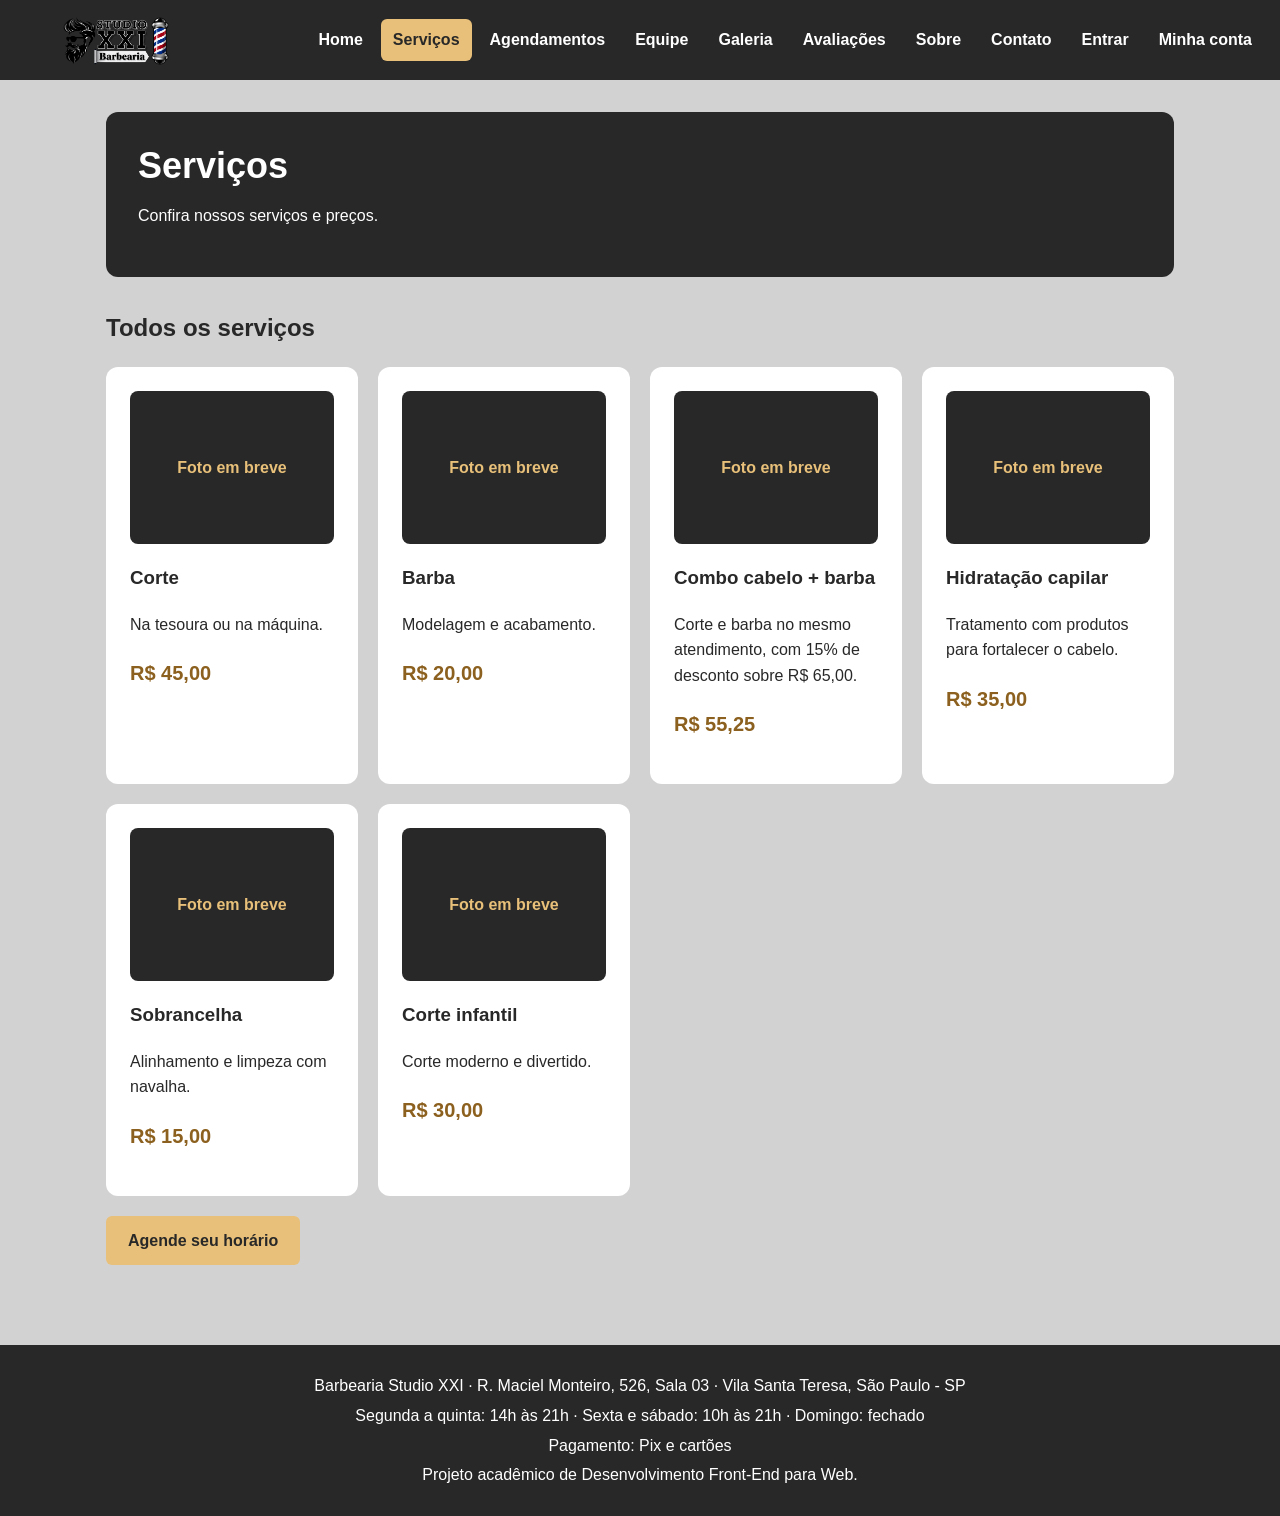
<file: servicos.html>
<!DOCTYPE html>
<html lang="pt-BR">
<head>
    <meta charset="UTF-8">
    <meta name="viewport" content="width=device-width, initial-scale=1.0">
    <title>Serviços | Studio XXI</title>
    <link rel="stylesheet" href="css/style.css">
</head>
<body>
    <header>
        <a href="home.html" aria-label="Página inicial">
            <img src="img/logo_studioxxi_transparente.png" alt="Logo da Barbearia Studio XXI">
        </a>

        <nav aria-label="Menu principal">
            <a href="home.html">Home</a>
            <a href="servicos.html" aria-current="page">Serviços</a>
            <a href="agendamentos.html">Agendamentos</a>
            <a href="equipe.html">Equipe</a>
            <a href="galeria.html">Galeria</a>
            <a href="avaliacoes.html">Avaliações</a>
            <a href="sobre.html">Sobre</a>
            <a href="contato.html">Contato</a>
            <a href="login.html">Entrar</a>
            <a href="minha-conta.html">Minha conta</a>
        </nav>
    </header>
    <main>
        <!-- Faixa de título (igual em todas as páginas). -->
        <section class="faixa-titulo">
            <h1>Serviços</h1>
            <p>Confira nossos serviços e preços.</p>
        </section>

        <!-- Cada serviço é um card. A .grade organiza as colunas sozinha. -->
        <section>
            <h2>Todos os serviços</h2>
            <div class="grade">
                <article class="card">
                    <div class="foto-em-breve">Foto em breve</div>
                    <h3>Corte</h3>
                    <p>Na tesoura ou na máquina.</p>
                    <p class="destaque">R$ 45,00</p>
                </article>

                <article class="card">
                    <div class="foto-em-breve">Foto em breve</div>
                    <h3>Barba</h3>
                    <p>Modelagem e acabamento.</p>
                    <p class="destaque">R$ 20,00</p>
                </article>

                <article class="card">
                    <div class="foto-em-breve">Foto em breve</div>
                    <h3>Combo cabelo + barba</h3>
                    <p>Corte e barba no mesmo atendimento, com 15% de desconto sobre R$ 65,00.</p>
                    <p class="destaque">R$ 55,25</p>
                </article>

                <article class="card">
                    <div class="foto-em-breve">Foto em breve</div>
                    <h3>Hidratação capilar</h3>
                    <p>Tratamento com produtos para fortalecer o cabelo.</p>
                    <p class="destaque">R$ 35,00</p>
                </article>

                <article class="card">
                    <div class="foto-em-breve">Foto em breve</div>
                    <h3>Sobrancelha</h3>
                    <p>Alinhamento e limpeza com navalha.</p>
                    <p class="destaque">R$ 15,00</p>
                </article>

                <article class="card">
                    <div class="foto-em-breve">Foto em breve</div>
                    <h3>Corte infantil</h3>
                    <p>Corte moderno e divertido.</p>
                    <p class="destaque">R$ 30,00</p>
                </article>
            </div>
            <a class="botao" href="login.html">Agende seu horário</a>
        </section>
    </main>

    <!-- Rodapé igual em todas as páginas. -->
    <footer>
        <p>Barbearia Studio XXI · R. Maciel Monteiro, 526, Sala 03 · Vila Santa Teresa, São Paulo - SP</p>
        <p>Segunda a quinta: 14h às 21h · Sexta e sábado: 10h às 21h · Domingo: fechado</p>
        <p>Pagamento: Pix e cartões</p>
        <p>Projeto acadêmico de Desenvolvimento Front-End para Web.</p>
    </footer>
</body>
</html>
</file>
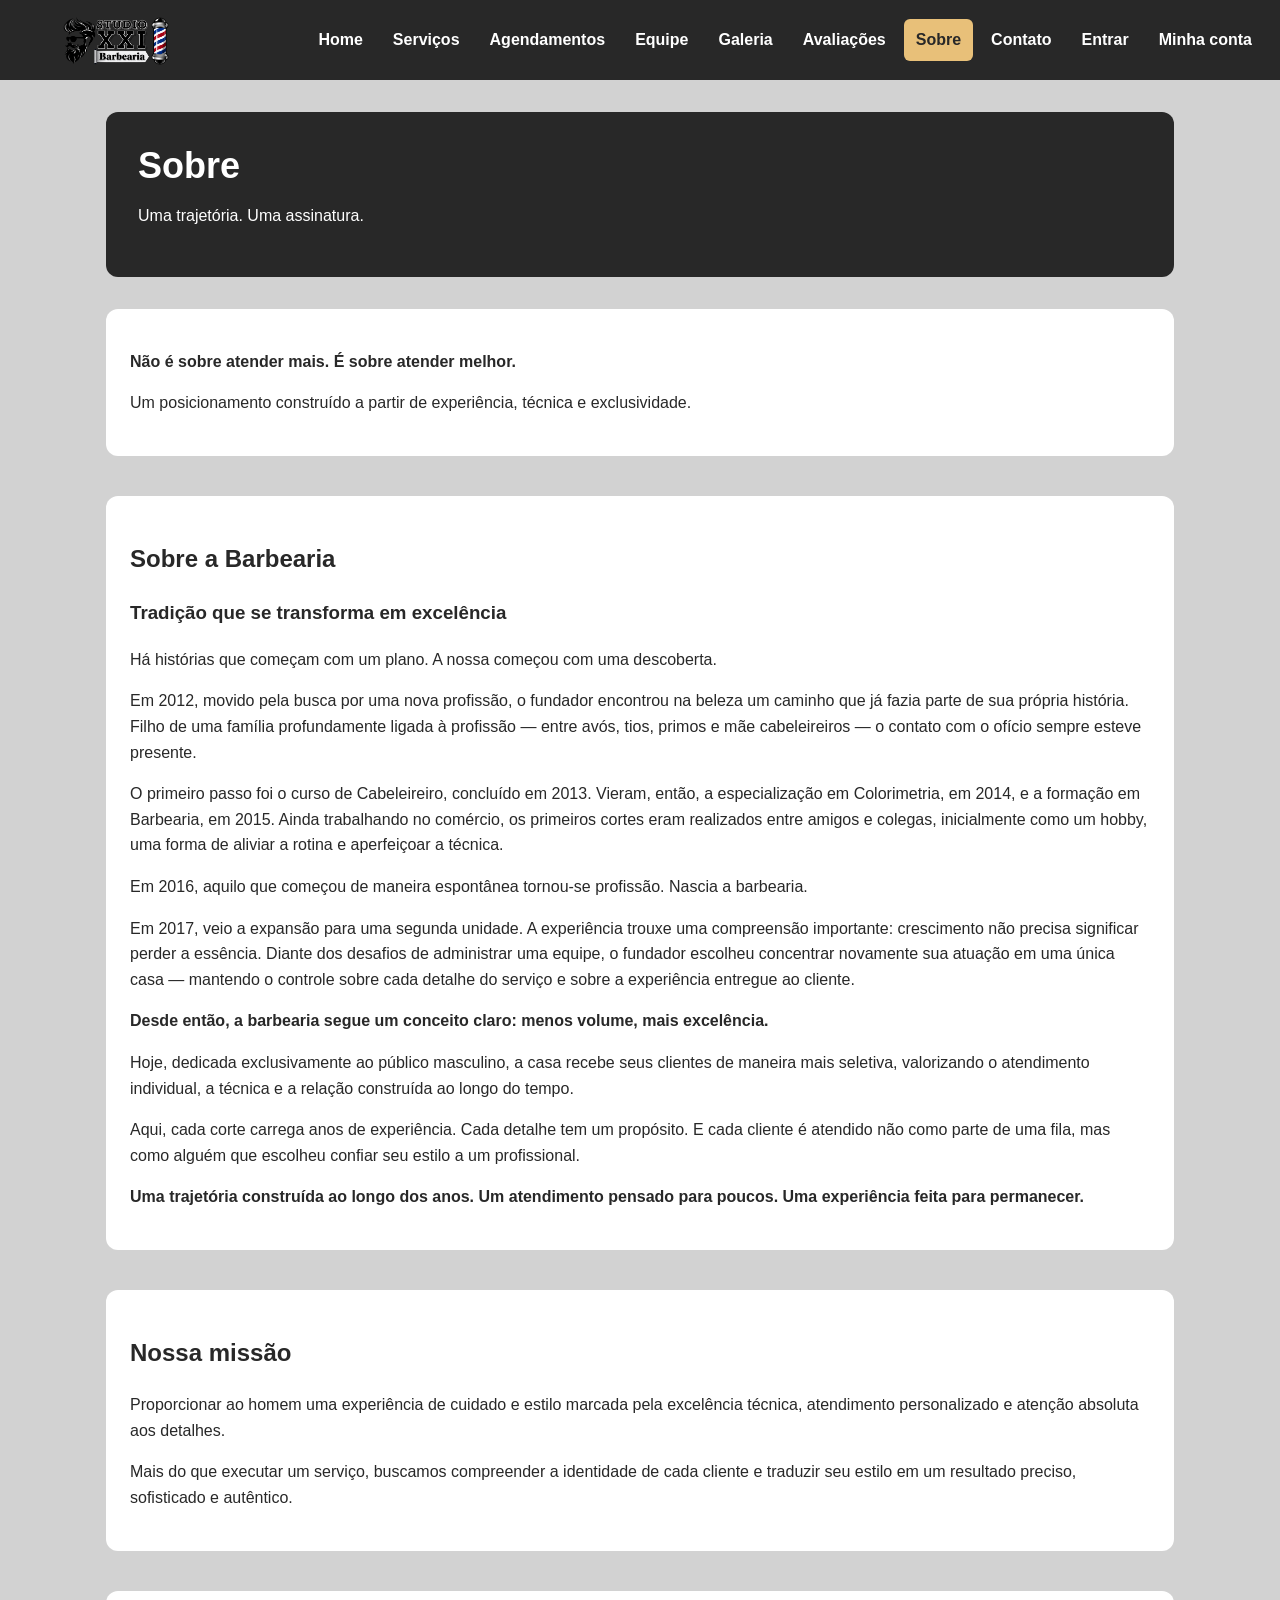
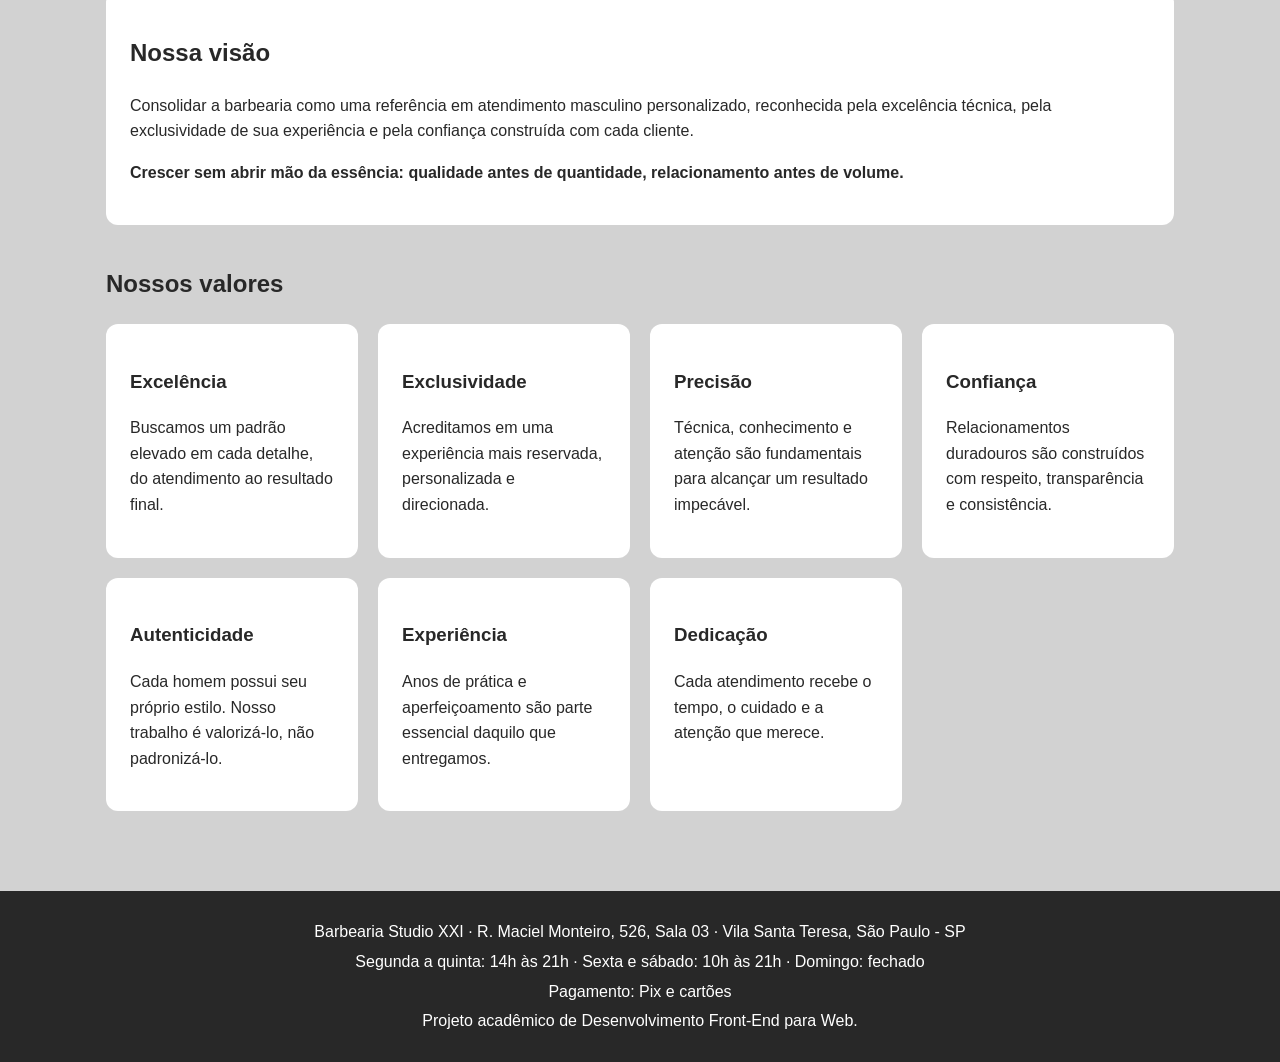
<file: sobre.html>
<!DOCTYPE html>
<html lang="pt-BR">
<head>
    <meta charset="UTF-8">
    <meta name="viewport" content="width=device-width, initial-scale=1.0">
    <title>Sobre | Studio XXI</title>
    <link rel="stylesheet" href="css/style.css">
</head>
<body>
    <header>
        <a href="home.html" aria-label="Página inicial">
            <img src="img/logo_studioxxi_transparente.png" alt="Logo da Barbearia Studio XXI">
        </a>

        <nav aria-label="Menu principal">
            <a href="home.html">Home</a>
            <a href="servicos.html">Serviços</a>
            <a href="agendamentos.html">Agendamentos</a>
            <a href="equipe.html">Equipe</a>
            <a href="galeria.html">Galeria</a>
            <a href="avaliacoes.html">Avaliações</a>
            <a href="sobre.html" aria-current="page">Sobre</a>
            <a href="contato.html">Contato</a>
            <a href="login.html">Entrar</a>
            <a href="minha-conta.html">Minha conta</a>
        </nav>
    </header>
    <main>
        <!-- Faixa de título (igual em todas as páginas). -->
        <section class="faixa-titulo">
            <h1>Sobre</h1>
            <p>Uma trajetória. Uma assinatura.</p>
        </section>

        <!-- Frase de posicionamento. Frases de efeito ficam em <p><strong>, não em títulos. -->
        <section class="bloco">
            <p><strong>Não é sobre atender mais. É sobre atender melhor.</strong></p>
            <p>Um posicionamento construído a partir de experiência, técnica e exclusividade.</p>
        </section>

        <!-- História da barbearia (texto original do grupo). -->
        <section class="bloco">
            <h2>Sobre a Barbearia</h2>
            <h3>Tradição que se transforma em excelência</h3>
            <p>Há histórias que começam com um plano. A nossa começou com uma descoberta.</p>
            <p>Em 2012, movido pela busca por uma nova profissão, o fundador encontrou na beleza um caminho que já fazia parte de sua própria história. Filho de uma família profundamente ligada à profissão — entre avós, tios, primos e mãe cabeleireiros — o contato com o ofício sempre esteve presente.</p>
            <p>O primeiro passo foi o curso de Cabeleireiro, concluído em 2013. Vieram, então, a especialização em Colorimetria, em 2014, e a formação em Barbearia, em 2015. Ainda trabalhando no comércio, os primeiros cortes eram realizados entre amigos e colegas, inicialmente como um hobby, uma forma de aliviar a rotina e aperfeiçoar a técnica.</p>
            <p>Em 2016, aquilo que começou de maneira espontânea tornou-se profissão. Nascia a barbearia.</p>
            <p>Em 2017, veio a expansão para uma segunda unidade. A experiência trouxe uma compreensão importante: crescimento não precisa significar perder a essência. Diante dos desafios de administrar uma equipe, o fundador escolheu concentrar novamente sua atuação em uma única casa — mantendo o controle sobre cada detalhe do serviço e sobre a experiência entregue ao cliente.</p>
            <p><strong>Desde então, a barbearia segue um conceito claro: menos volume, mais excelência.</strong></p>
            <p>Hoje, dedicada exclusivamente ao público masculino, a casa recebe seus clientes de maneira mais seletiva, valorizando o atendimento individual, a técnica e a relação construída ao longo do tempo.</p>
            <p>Aqui, cada corte carrega anos de experiência. Cada detalhe tem um propósito. E cada cliente é atendido não como parte de uma fila, mas como alguém que escolheu confiar seu estilo a um profissional.</p>
            <p><strong>Uma trajetória construída ao longo dos anos. Um atendimento pensado para poucos. Uma experiência feita para permanecer.</strong></p>
        </section>

        <!-- Missão e visão. -->
        <section class="bloco">
            <h2>Nossa missão</h2>
            <p>Proporcionar ao homem uma experiência de cuidado e estilo marcada pela excelência técnica, atendimento personalizado e atenção absoluta aos detalhes.</p>
            <p>Mais do que executar um serviço, buscamos compreender a identidade de cada cliente e traduzir seu estilo em um resultado preciso, sofisticado e autêntico.</p>
        </section>

        <section class="bloco">
            <h2>Nossa visão</h2>
            <p>Consolidar a barbearia como uma referência em atendimento masculino personalizado, reconhecida pela excelência técnica, pela exclusividade de sua experiência e pela confiança construída com cada cliente.</p>
            <p><strong>Crescer sem abrir mão da essência: qualidade antes de quantidade, relacionamento antes de volume.</strong></p>
        </section>

        <!-- Valores em cards, usando a mesma .grade das outras páginas. -->
        <section>
            <h2>Nossos valores</h2>
            <div class="grade">
                <article class="card">
                    <h3>Excelência</h3>
                    <p>Buscamos um padrão elevado em cada detalhe, do atendimento ao resultado final.</p>
                </article>
                <article class="card">
                    <h3>Exclusividade</h3>
                    <p>Acreditamos em uma experiência mais reservada, personalizada e direcionada.</p>
                </article>
                <article class="card">
                    <h3>Precisão</h3>
                    <p>Técnica, conhecimento e atenção são fundamentais para alcançar um resultado impecável.</p>
                </article>
                <article class="card">
                    <h3>Confiança</h3>
                    <p>Relacionamentos duradouros são construídos com respeito, transparência e consistência.</p>
                </article>
                <article class="card">
                    <h3>Autenticidade</h3>
                    <p>Cada homem possui seu próprio estilo. Nosso trabalho é valorizá-lo, não padronizá-lo.</p>
                </article>
                <article class="card">
                    <h3>Experiência</h3>
                    <p>Anos de prática e aperfeiçoamento são parte essencial daquilo que entregamos.</p>
                </article>
                <article class="card">
                    <h3>Dedicação</h3>
                    <p>Cada atendimento recebe o tempo, o cuidado e a atenção que merece.</p>
                </article>
            </div>
        </section>
    </main>

    <!-- Rodapé igual em todas as páginas. -->
    <footer>
        <p>Barbearia Studio XXI · R. Maciel Monteiro, 526, Sala 03 · Vila Santa Teresa, São Paulo - SP</p>
        <p>Segunda a quinta: 14h às 21h · Sexta e sábado: 10h às 21h · Domingo: fechado</p>
        <p>Pagamento: Pix e cartões</p>
        <p>Projeto acadêmico de Desenvolvimento Front-End para Web.</p>
    </footer>
</body>
</html>
</file>
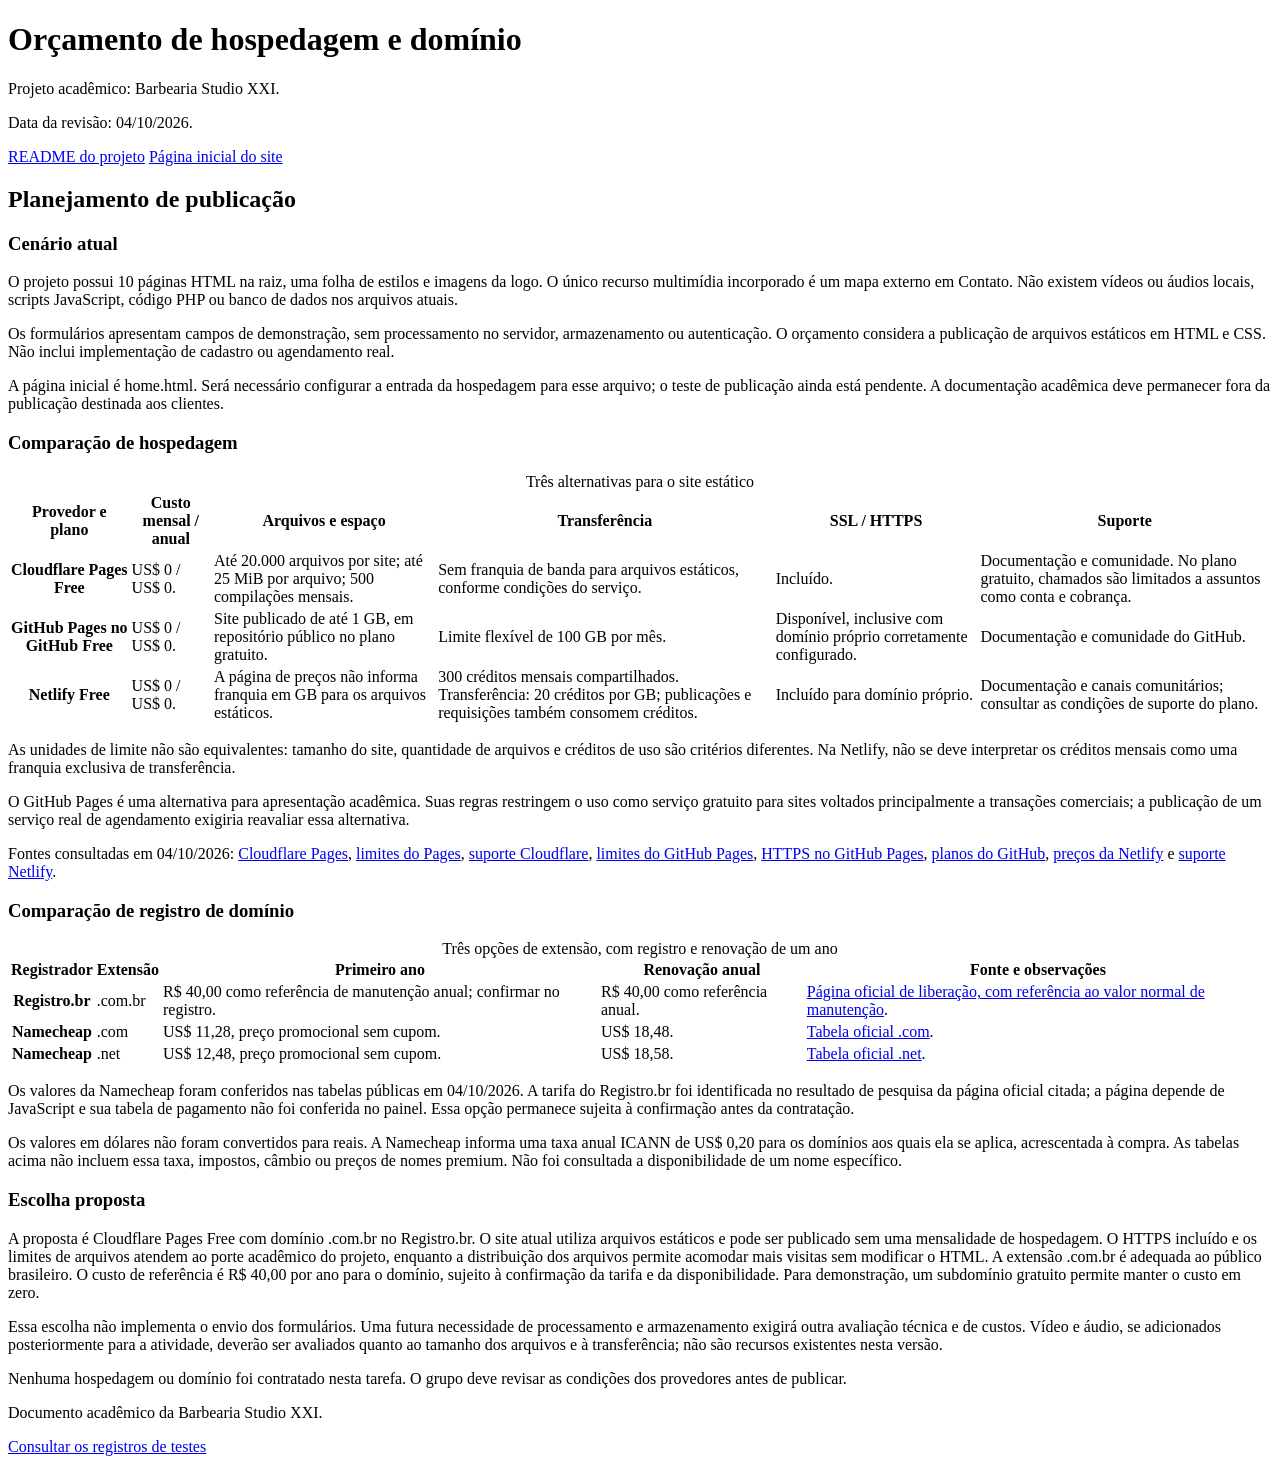
<file: docs/orcamento_hospedagem.html>
<!DOCTYPE html>
<html lang="pt-BR">
<head>
    <meta charset="UTF-8">
    <meta name="viewport" content="width=device-width, initial-scale=1.0">
    <title>Orçamento de hospedagem e domínio | Studio XXI</title>
</head>
<body>
    <header>
        <h1>Orçamento de hospedagem e domínio</h1>
        <p>Projeto acadêmico: Barbearia Studio XXI.</p>
        <p>Data da revisão: <time datetime="2026-10-04">04/10/2026</time>.</p>
        <nav aria-label="Documentação">
            <a href="../README.md">README do projeto</a>
            <a href="../home.html">Página inicial do site</a>
        </nav>
    </header>
    <main>
        <article>
            <h2>Planejamento de publicação</h2>
            <section aria-labelledby="cenario">
                <h3 id="cenario">Cenário atual</h3>
                <p>O projeto possui 10 páginas HTML na raiz, uma folha de estilos e imagens da logo. O único recurso multimídia incorporado é um mapa externo em Contato. Não existem vídeos ou áudios locais, scripts JavaScript, código PHP ou banco de dados nos arquivos atuais.</p>
                <p>Os formulários apresentam campos de demonstração, sem processamento no servidor, armazenamento ou autenticação. O orçamento considera a publicação de arquivos estáticos em HTML e CSS. Não inclui implementação de cadastro ou agendamento real.</p>
                <p>A página inicial é home.html. Será necessário configurar a entrada da hospedagem para esse arquivo; o teste de publicação ainda está pendente. A documentação acadêmica deve permanecer fora da publicação destinada aos clientes.</p>
            </section>
            <section aria-labelledby="hospedagens">
                <h3 id="hospedagens">Comparação de hospedagem</h3>
                <table>
                    <caption>Três alternativas para o site estático</caption>
                    <thead>
                        <tr>
                            <th scope="col">Provedor e plano</th>
                            <th scope="col">Custo mensal / anual</th>
                            <th scope="col">Arquivos e espaço</th>
                            <th scope="col">Transferência</th>
                            <th scope="col">SSL / HTTPS</th>
                            <th scope="col">Suporte</th>
                        </tr>
                    </thead>
                    <tbody>
                        <tr>
                            <th scope="row">Cloudflare Pages Free</th>
                            <td>US$ 0 / US$ 0.</td>
                            <td>Até 20.000 arquivos por site; até 25 MiB por arquivo; 500 compilações mensais.</td>
                            <td>Sem franquia de banda para arquivos estáticos, conforme condições do serviço.</td>
                            <td>Incluído.</td>
                            <td>Documentação e comunidade. No plano gratuito, chamados são limitados a assuntos como conta e cobrança.</td>
                        </tr>
                        <tr>
                            <th scope="row">GitHub Pages no GitHub Free</th>
                            <td>US$ 0 / US$ 0.</td>
                            <td>Site publicado de até 1 GB, em repositório público no plano gratuito.</td>
                            <td>Limite flexível de 100 GB por mês.</td>
                            <td>Disponível, inclusive com domínio próprio corretamente configurado.</td>
                            <td>Documentação e comunidade do GitHub.</td>
                        </tr>
                        <tr>
                            <th scope="row">Netlify Free</th>
                            <td>US$ 0 / US$ 0.</td>
                            <td>A página de preços não informa franquia em GB para os arquivos estáticos.</td>
                            <td>300 créditos mensais compartilhados. Transferência: 20 créditos por GB; publicações e requisições também consomem créditos.</td>
                            <td>Incluído para domínio próprio.</td>
                            <td>Documentação e canais comunitários; consultar as condições de suporte do plano.</td>
                        </tr>
                    </tbody>
                </table>
                <p>As unidades de limite não são equivalentes: tamanho do site, quantidade de arquivos e créditos de uso são critérios diferentes. Na Netlify, não se deve interpretar os créditos mensais como uma franquia exclusiva de transferência.</p>
                <p>O GitHub Pages é uma alternativa para apresentação acadêmica. Suas regras restringem o uso como serviço gratuito para sites voltados principalmente a transações comerciais; a publicação de um serviço real de agendamento exigiria reavaliar essa alternativa.</p>
                <p>Fontes consultadas em 04/10/2026: <a href="https://www.cloudflare.com/products/pages/">Cloudflare Pages</a>, <a href="https://developers.cloudflare.com/pages/platform/limits/">limites do Pages</a>, <a href="https://developers.cloudflare.com/support/contacting-cloudflare-support/">suporte Cloudflare</a>, <a href="https://docs.github.com/en/pages/getting-started-with-github-pages/github-pages-limits">limites do GitHub Pages</a>, <a href="https://docs.github.com/en/pages/getting-started-with-github-pages/securing-your-github-pages-site-with-https">HTTPS no GitHub Pages</a>, <a href="https://docs.github.com/en/get-started/learning-about-github/githubs-plans">planos do GitHub</a>, <a href="https://www.netlify.com/pricing/">preços da Netlify</a> e <a href="https://www.netlify.com/support/">suporte Netlify</a>.</p>
            </section>
            <section aria-labelledby="dominios">
                <h3 id="dominios">Comparação de registro de domínio</h3>
                <table>
                    <caption>Três opções de extensão, com registro e renovação de um ano</caption>
                    <thead>
                        <tr>
                            <th scope="col">Registrador</th>
                            <th scope="col">Extensão</th>
                            <th scope="col">Primeiro ano</th>
                            <th scope="col">Renovação anual</th>
                            <th scope="col">Fonte e observações</th>
                        </tr>
                    </thead>
                    <tbody>
                        <tr>
                            <th scope="row">Registro.br</th>
                            <td>.com.br</td>
                            <td>R$ 40,00 como referência de manutenção anual; confirmar no registro.</td>
                            <td>R$ 40,00 como referência anual.</td>
                            <td><a href="https://registro.br/dominio/processo-de-liberacao/resultado/">Página oficial de liberação, com referência ao valor normal de manutenção</a>.</td>
                        </tr>
                        <tr>
                            <th scope="row">Namecheap</th>
                            <td>.com</td>
                            <td>US$ 11,28, preço promocional sem cupom.</td>
                            <td>US$ 18,48.</td>
                            <td><a href="https://www.namecheap.com/domains/registration/gtld/com/">Tabela oficial .com</a>.</td>
                        </tr>
                        <tr>
                            <th scope="row">Namecheap</th>
                            <td>.net</td>
                            <td>US$ 12,48, preço promocional sem cupom.</td>
                            <td>US$ 18,58.</td>
                            <td><a href="https://www.namecheap.com/domains/registration/gtld/net/">Tabela oficial .net</a>.</td>
                        </tr>
                    </tbody>
                </table>
                <p>Os valores da Namecheap foram conferidos nas tabelas públicas em 04/10/2026. A tarifa do Registro.br foi identificada no resultado de pesquisa da página oficial citada; a página depende de JavaScript e sua tabela de pagamento não foi conferida no painel. Essa opção permanece sujeita à confirmação antes da contratação.</p>
                <p>Os valores em dólares não foram convertidos para reais. A Namecheap informa uma taxa anual ICANN de US$ 0,20 para os domínios aos quais ela se aplica, acrescentada à compra. As tabelas acima não incluem essa taxa, impostos, câmbio ou preços de nomes premium. Não foi consultada a disponibilidade de um nome específico.</p>
            </section>
            <section aria-labelledby="escolha">
                <h3 id="escolha">Escolha proposta</h3>
                <p>A proposta é Cloudflare Pages Free com domínio .com.br no Registro.br. O site atual utiliza arquivos estáticos e pode ser publicado sem uma mensalidade de hospedagem. O HTTPS incluído e os limites de arquivos atendem ao porte acadêmico do projeto, enquanto a distribuição dos arquivos permite acomodar mais visitas sem modificar o HTML. A extensão .com.br é adequada ao público brasileiro. O custo de referência é R$ 40,00 por ano para o domínio, sujeito à confirmação da tarifa e da disponibilidade. Para demonstração, um subdomínio gratuito permite manter o custo em zero.</p>
                <p>Essa escolha não implementa o envio dos formulários. Uma futura necessidade de processamento e armazenamento exigirá outra avaliação técnica e de custos. Vídeo e áudio, se adicionados posteriormente para a atividade, deverão ser avaliados quanto ao tamanho dos arquivos e à transferência; não são recursos existentes nesta versão.</p>
                <p>Nenhuma hospedagem ou domínio foi contratado nesta tarefa. O grupo deve revisar as condições dos provedores antes de publicar.</p>
            </section>
        </article>
    </main>
    <footer>
        <p>Documento acadêmico da Barbearia Studio XXI.</p>
        <a href="testes_validacoes.md">Consultar os registros de testes</a>
    </footer>
</body>
</html>
</file>
<file: css/style.css>
/*
   AVISO GERAL
   SEMPRE QUE FOREM MEXER NO CSS, COMENTEM.
   DESSA FORMA CONSEGUIMOS EVITAR QUE O CÓDIGO FIQUE DESORDENADO.
*/

/* VARIÁVEIS */

/* Cores usadas no site todo */
:root {
    --cor-escura: #282828;
    --cor-cinza-escuro: #444444;
    --cor-dourada: #e8c079;
    --cor-dourada-clara: #f4d49d;
    --cor-fundo: #d2d2d2;
    --cor-branca: #ffffff;
    --cor-borda: #aaaaaa;
    --cor-destaque: #8c601e;
}

/* GERAL */

/* Faz o padding e a borda não aumentarem o tamanho dos elementos */
* {
    box-sizing: border-box;
}

/* Fonte e cor padrão do site, os outros elementos herdam do body */
body {
    margin: 0;
    background-color: var(--cor-fundo);
    font-family: Arial, sans-serif;
    color: var(--cor-escura);
    line-height: 1.6;
}

/* Centraliza o conteúdo das páginas */
main {
    max-width: 1100px;
    margin: 0 auto;
    padding: 0 16px 40px;
}

/* Espaço entre as seções */
section {
    margin-bottom: 40px;
}

/* Contorno quando navega pelo Tab */
:focus-visible {
    outline: 2px solid var(--cor-destaque);
    outline-offset: 2px;
}

/* CABEÇALHO E MENU */

/* Cabeçalho fica fixo no topo quando rola a página */
header {
    position: sticky;
    top: 0;
    z-index: 10;
    display: flex;
    flex-wrap: wrap;
    align-items: center;
    justify-content: space-between;
    gap: 16px;
    margin-bottom: 32px;
    padding: 12px 16px;
    background-color: var(--cor-escura);
}

/* Tamanho da logo */
header img {
    display: block;
    width: 200px;
    height: 56px;
    object-fit: contain;
}

/* Links do menu um do lado do outro */
nav {
    display: flex;
    flex-wrap: wrap;
    gap: 6px;
}

/* Estilo dos links do menu */
nav a {
    padding: 8px 12px;
    border-radius: 6px;
    color: var(--cor-branca);
    font-weight: bold;
    text-decoration: none;
}

/* Quando passa o mouse no link */
nav a:hover,
nav a:focus-visible {
    background-color: var(--cor-cinza-escuro);
}

/* Link da página que está aberta fica dourado */
nav a[aria-current="page"] {
    background-color: var(--cor-dourada);
    color: var(--cor-escura);
}

/* CLASSES USADAS EM VÁRIAS PÁGINAS */

/* Faixa escura do título, aparece no topo de todas as páginas */
.faixa-titulo {
    margin-bottom: 32px;
    padding: 32px;
    border-radius: 12px;
    background-color: var(--cor-escura);
    color: var(--cor-branca);
}

/* Título da faixa */
.faixa-titulo h1 {
    margin: 0 0 12px;
    font-size: 36px;
    line-height: 1.2;
}

/* Limita a largura do texto da faixa */
.faixa-titulo p {
    max-width: 650px;
}

/* Botão dourado, funciona em <a> e em <button> */
.botao {
    display: inline-block;
    padding: 12px 22px;
    border: 0;
    border-radius: 6px;
    background-color: var(--cor-dourada);
    color: var(--cor-escura);
    font: inherit;
    font-weight: bold;
    text-decoration: none;
    cursor: pointer;
}

/* Cor do botão quando passa o mouse */
.botao:hover,
.botao:focus-visible {
    background-color: var(--cor-dourada-clara);
}

/* Grade dos cards, as colunas se ajustam ao tamanho da tela */
.grade {
    display: grid;
    grid-template-columns: repeat(auto-fill, minmax(230px, 1fr));
    gap: 20px;
    margin: 20px 0;
}

/* Caixas brancas */
.card,
.bloco {
    padding: 24px;
    border-radius: 12px;
    background-color: var(--cor-branca);
}

/* Preços e estrelas */
.destaque {
    font-size: 20px;
    font-weight: bold;
    color: var(--cor-destaque);
}

/* Caixa que fica no lugar das fotos */
.foto-em-breve {
    display: flex;
    align-items: center;
    justify-content: center;
    aspect-ratio: 4 / 3;
    margin: 0 0 12px;
    border-radius: 8px;
    background-color: var(--cor-escura);
    color: var(--cor-dourada);
    font-weight: bold;
}

/* Tira a margem que o navegador coloca sozinho */
figure,
blockquote {
    margin: 0;
}

/* Texto avisando que o conteúdo é fictício */
.aviso {
    font-size: 14px;
    font-style: italic;
}

/* FORMULÁRIOS */

/* Fundo branco nos formulários */
form {
    margin-bottom: 32px;
    padding: 28px;
    border-radius: 12px;
    background-color: var(--cor-branca);
}

/* Nome do campo fica em cima dele */
label {
    display: block;
    margin-bottom: 6px;
    font-weight: bold;
}

/* Campos com a largura toda */
input,
select,
textarea {
    display: block;
    width: 100%;
    margin-bottom: 18px;
    padding: 10px;
    border: 1px solid var(--cor-borda);
    border-radius: 6px;
    font: inherit;
}

/* Checkbox e rádio não ocupam a largura toda */
input[type="checkbox"],
input[type="radio"] {
    display: inline;
    width: auto;
    margin: 0 8px 0 0;
}

/* Borda em volta do grupo de opções */
fieldset {
    margin: 0 0 18px;
    padding: 12px 16px;
    border: 1px solid var(--cor-borda);
    border-radius: 6px;
}

/* Título do grupo */
legend {
    font-weight: bold;
}

/* Tira o negrito das opções */
fieldset label {
    font-weight: normal;
}

/* TABELAS E MAPA */

/* Tabela com fundo branco */
table {
    width: 100%;
    margin-bottom: 32px;
    border-collapse: collapse;
    background-color: var(--cor-branca);
}

/* Título da tabela */
caption {
    padding: 8px 0;
    font-weight: bold;
    text-align: left;
}

/* Espaço dentro das células e linha separando */
th,
td {
    padding: 10px 14px;
    border-bottom: 1px solid var(--cor-fundo);
    text-align: left;
}

/* Cabeçalho da tabela escuro */
th {
    background-color: var(--cor-escura);
    color: var(--cor-branca);
}

/* Tamanho do mapa */
iframe {
    width: 100%;
    height: 400px;
    border: 0;
    border-radius: 12px;
}

/* RODAPÉ */

/* Rodapé escuro com texto centralizado */
footer {
    padding: 24px;
    background-color: var(--cor-escura);
    color: var(--cor-branca);
    text-align: center;
}

/* Diminui o espaço entre as linhas do rodapé */
footer p {
    margin: 4px 0;
}
</file>
